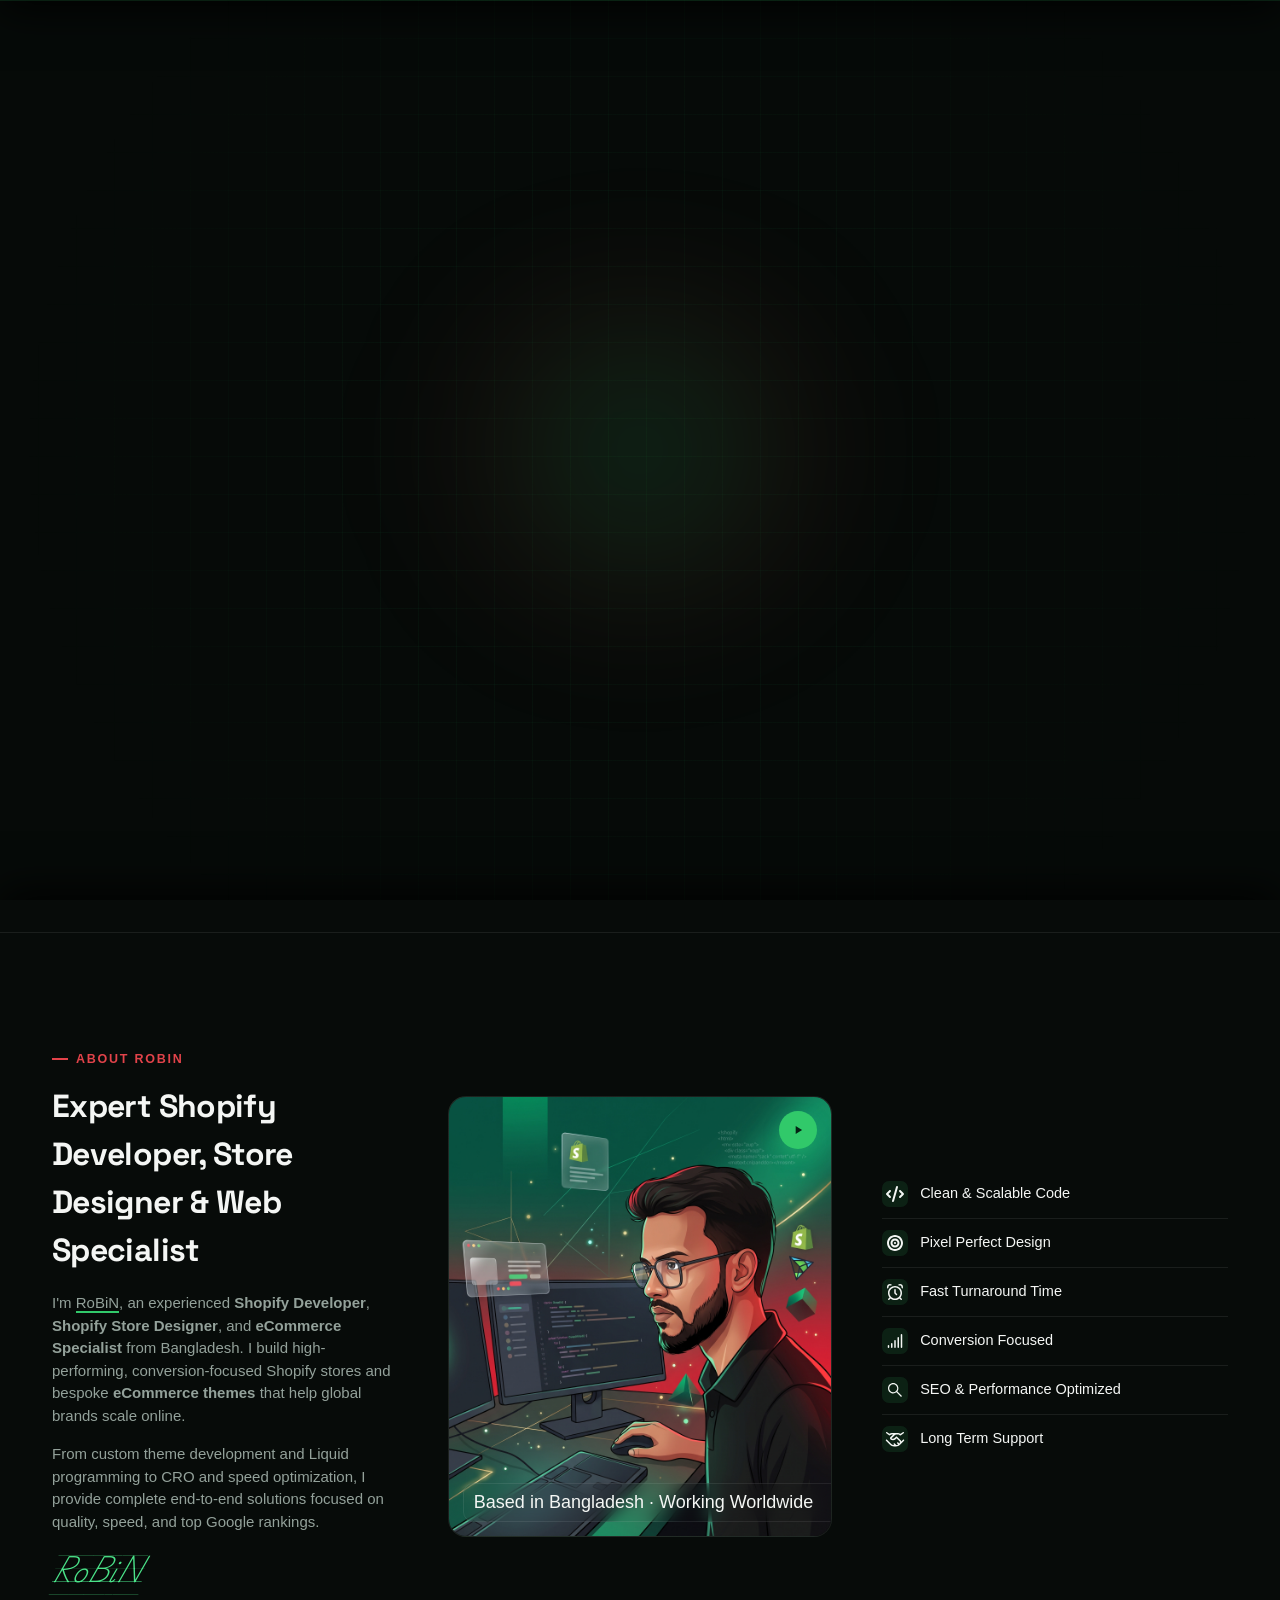
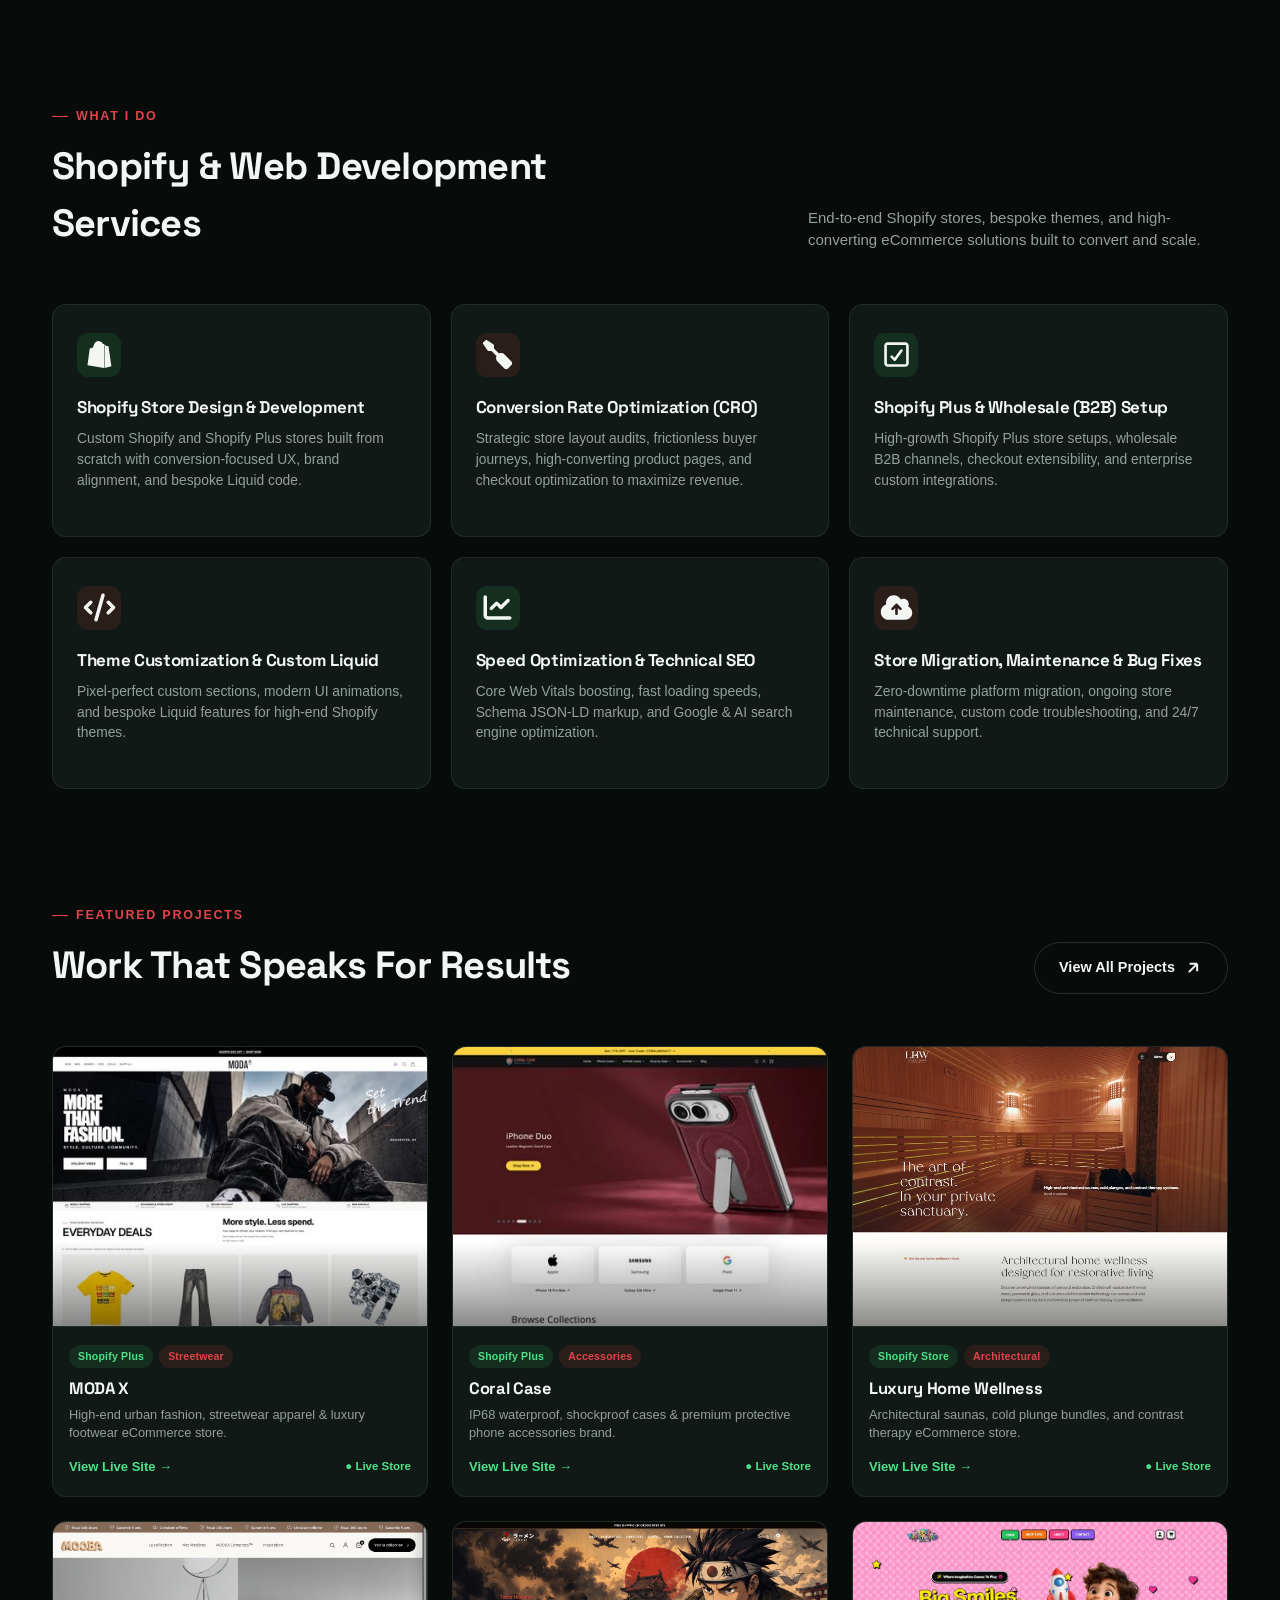
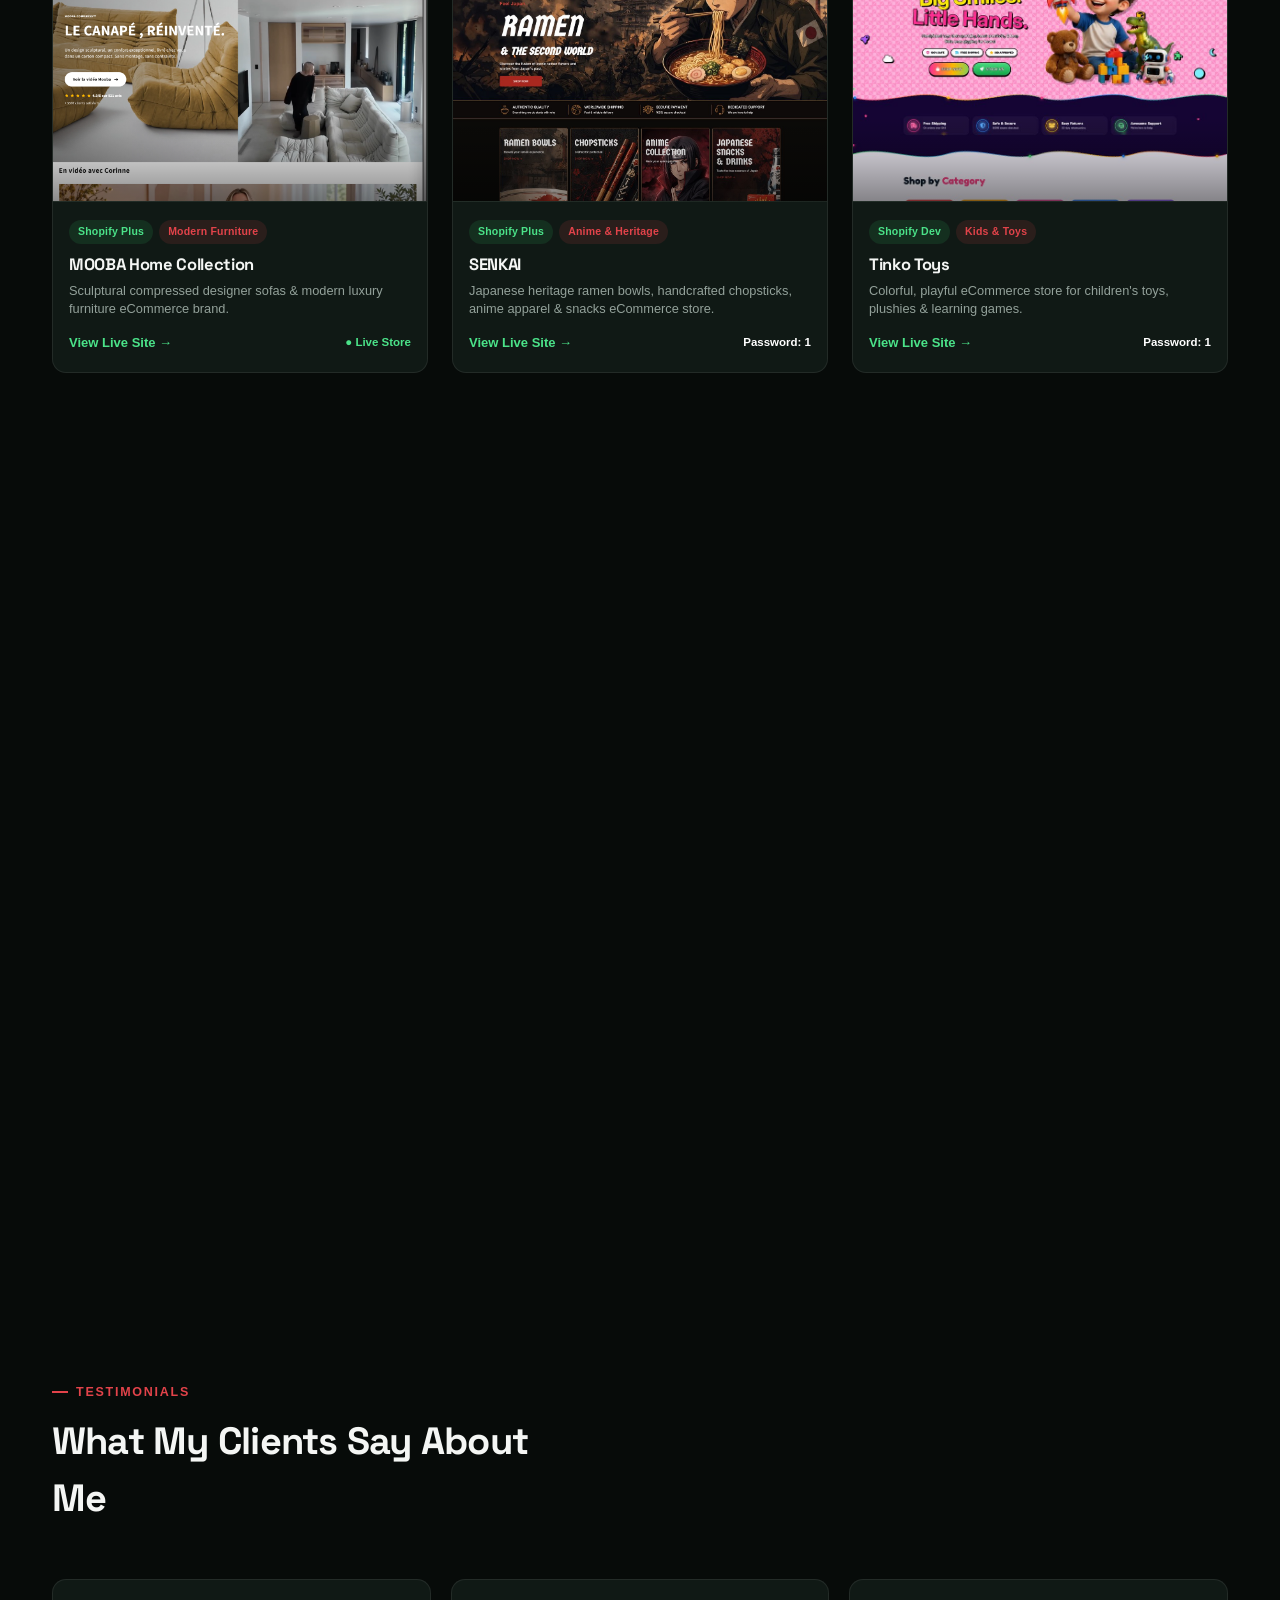
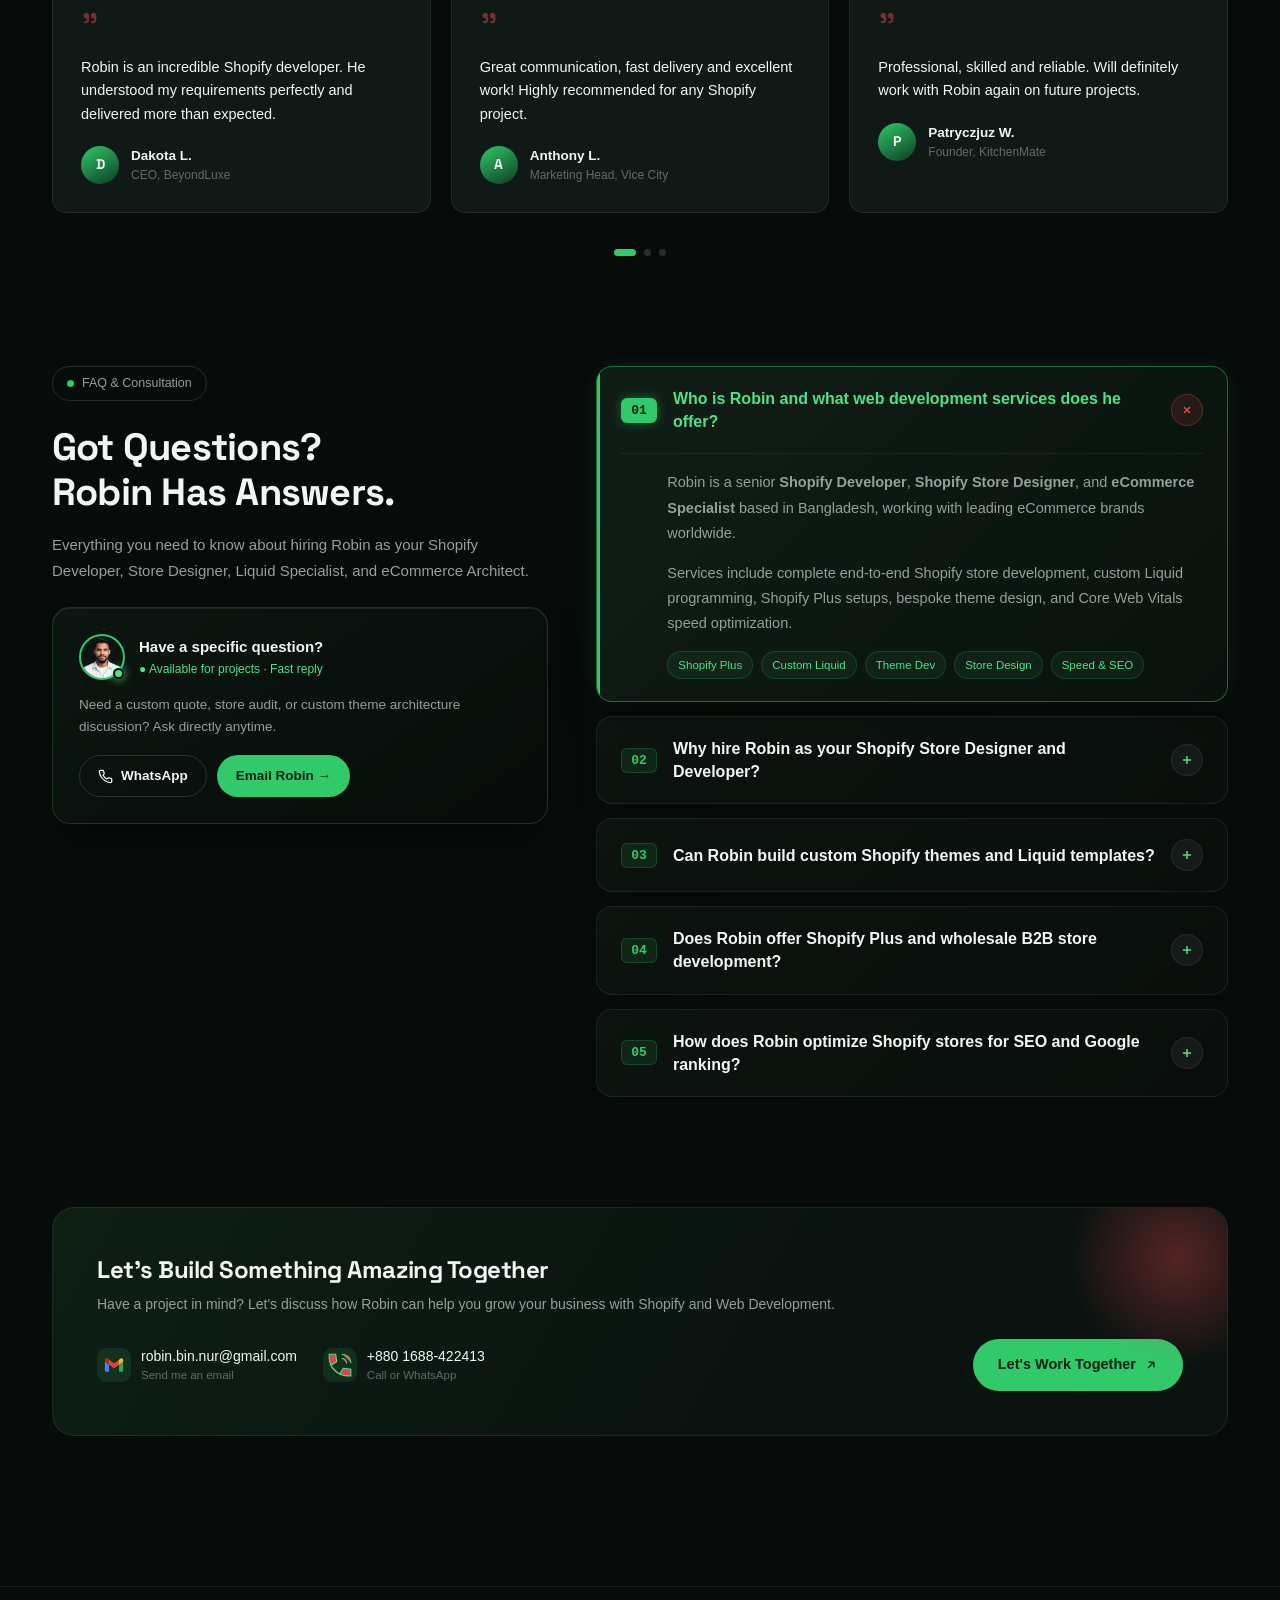
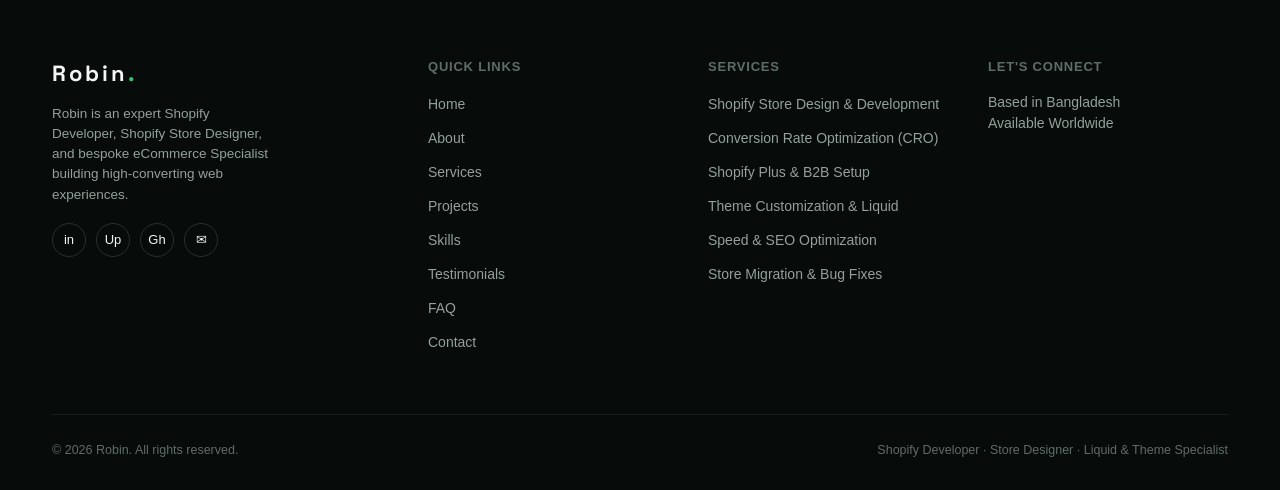
<file: Index.html>
<!DOCTYPE html>
<html lang="en" prefix="og: https://ogp.me/ns#">
<head>
<meta charset="UTF-8">
<meta name="viewport" content="width=device-width, initial-scale=1.0">

<!-- Primary SEO Meta Tags -->
<title>Robin — Expert Shopify Developer, Store Designer &amp; Web Developer</title>
<meta name="title" content="Robin — Expert Shopify Developer, Store Designer &amp; Web Developer">
<meta name="description" content="Robin is a top-rated Shopify Developer and Shopify Store Designer. Specializing in custom Shopify store design, Liquid theme development, speed optimization, and conversion-focused eCommerce solutions for global brands.">
<meta name="keywords" content="Robin, Shopify Developer, Web Developer, Shopify Store Designer, Shopify Plus Developer, Theme Developer, Liquid Developer, Custom Shopify Theme, Full Stack eCommerce Developer, Bangladesh Web Developer">
<meta name="author" content="Robin">
<meta name="robots" content="index, follow, max-image-preview:large, max-snippet:-1, max-video-preview:-1">
<meta name="googlebot" content="index, follow, max-snippet:-1, max-image-preview:large, max-video-preview:-1">
<meta name="bingbot" content="index, follow, max-snippet:-1, max-image-preview:large">
<meta name="theme-color" content="#070c09">
<link rel="canonical" href="https://robin-shopify-developer.com/">

<!-- Open Graph / Facebook / LinkedIn / WhatsApp -->
<meta property="og:type" content="profile">
<meta property="og:url" content="https://robin-shopify-developer.com/">
<meta property="og:title" content="Robin — Senior Shopify Developer, Store Designer &amp; Web Developer">
<meta property="og:description" content="Senior Shopify Developer &amp; Web Developer specializing in custom Shopify stores, Liquid themes, and high-converting eCommerce solutions.">
<meta property="og:image" content="https://robin-shopify-developer.com/assets/robin-profile.png">
<meta property="og:site_name" content="Robin Portfolio">
<meta property="og:locale" content="en_US">

<!-- Twitter Card -->
<meta name="twitter:card" content="summary_large_image">
<meta name="twitter:url" content="https://robin-shopify-developer.com/">
<meta name="twitter:title" content="Robin — Senior Shopify Developer &amp; Web Developer">
<meta name="twitter:description" content="Expert Shopify Store Designer and Custom Shopify Theme Developer. View portfolio &amp; hire today.">
<meta name="twitter:image" content="https://robin-shopify-developer.com/assets/robin-profile.png">

<!-- Geographic Tags -->
<meta name="geo.region" content="BD">
<meta name="geo.placename" content="Bangladesh">

<!-- Favicon & Stylesheets -->
<link rel="icon" type="image/png" href="assets/robin-logo.png">
<link rel="preconnect" href="https://fonts.googleapis.com">
<link rel="preconnect" href="https://fonts.gstatic.com" crossorigin>
<link rel="stylesheet" href="style.css">
<style>
  /* Critical preloader initial state */
  body.preloader-active { overflow: hidden !important; height: 100vh !important; }
  #preloader { position: fixed; inset: 0; width: 100vw; height: 100vh; z-index: 999999; background: #060a08; }
</style>

<!-- Structured Data / JSON-LD Schema (Google Rich Results & Generative AI Search Optimization) -->
<script type="application/ld+json">
{
  "@context": "https://schema.org",
  "@graph": [
    {
      "@type": "Person",
      "@id": "https://robin-shopify-developer.com/#person",
      "name": "Robin",
      "alternateName": [
        "Robin Shopify Developer",
        "Robin Web Developer",
        "Robin Store Designer",
        "Robin Shopify Plus Developer",
        "Robin Theme Developer"
      ],
      "url": "https://robin-shopify-developer.com/",
      "image": "https://robin-shopify-developer.com/assets/robin-profile.png",
      "jobTitle": "Senior Shopify Developer & Web Specialist",
      "description": "Robin is an expert Shopify Developer, Shopify Store Designer, and Custom Theme Developer with over 100+ successfully completed client projects worldwide.",
      "worksFor": {
        "@type": "Organization",
        "name": "Freelance Shopify & Web Development"
      },
      "knowsAbout": [
        "Shopify Development",
        "Shopify Store Design",
        "Shopify Plus",
        "Shopify Theme Development",
        "Shopify Theme Customization",
        "Web Development",
        "Liquid Programming",
        "JavaScript",
        "HTML5",
        "CSS3",
        "PHP",
        "Conversion Rate Optimization (CRO)",
        "Technical SEO"
      ],
      "sameAs": [
        "https://github.com/",
        "https://www.linkedin.com/",
        "https://www.upwork.com/"
      ]
    },
    {
      "@type": "WebSite",
      "@id": "https://robin-shopify-developer.com/#website",
      "url": "https://robin-shopify-developer.com/",
      "name": "Robin — Shopify Developer & Web Designer Portfolio",
      "description": "Official portfolio of Robin, showcasing high-converting Shopify stores, bespoke themes, and eCommerce development.",
      "publisher": {
        "@id": "https://robin-shopify-developer.com/#person"
      },
      "inLanguage": "en-US"
    },
    {
      "@type": "ProfessionalService",
      "@id": "https://robin-shopify-developer.com/#service",
      "name": "Robin — Shopify & Web Development Services",
      "url": "https://robin-shopify-developer.com/",
      "priceRange": "$$$",
      "image": "https://robin-shopify-developer.com/assets/robin-profile.png",
      "telephone": "+8801688422413",
      "email": "robin.bin.nur@gmail.com",
      "address": {
        "@type": "PostalAddress",
        "addressCountry": "BD"
      },
      "hasOfferCatalog": {
        "@type": "OfferCatalog",
        "name": "Shopify & Web Development Services",
        "itemListElement": [
          {
            "@type": "Offer",
            "itemOffered": {
              "@type": "Service",
              "name": "Shopify Store Design & Development",
              "description": "Custom Shopify and Shopify Plus store design and development tailored for conversions."
            }
          },
          {
            "@type": "Offer",
            "itemOffered": {
              "@type": "Service",
              "name": "Conversion Rate Optimization (CRO)",
              "description": "Strategic UI/UX enhancements, high-converting product pages, and checkout optimization to maximize revenue."
            }
          },
          {
            "@type": "Offer",
            "itemOffered": {
              "@type": "Service",
              "name": "Shopify Plus & Enterprise Solutions",
              "description": "High-converting Shopify Plus stores, custom checkout extensibility, and wholesale B2B channel expansion."
            }
          },
          {
            "@type": "Offer",
            "itemOffered": {
              "@type": "Service",
              "name": "Shopify Speed & Technical SEO Optimization",
              "description": "Core Web Vitals enhancement, code minification, and Google search optimization."
            }
          }
        ]
      }
    },
    {
      "@type": "FAQPage",
      "@id": "https://robin-shopify-developer.com/#faq",
      "mainEntity": [
        {
          "@type": "Question",
          "name": "Who is Robin and what web development services does he offer?",
          "acceptedAnswer": {
            "@type": "Answer",
            "text": "Robin is a professional Shopify Developer and Shopify Store Designer from Bangladesh. He specializes in designing and coding high-converting Shopify stores, bespoke Liquid themes, and speed optimization for international brands."
          }
        },
        {
          "@type": "Question",
          "name": "Why hire Robin as your Shopify Store Designer and Developer?",
          "acceptedAnswer": {
            "@type": "Answer",
            "text": "Robin has completed over 100+ eCommerce and web projects with a 98% client satisfaction rate. He focuses on pixel-perfect UI/UX design, clean Liquid code, rapid loading speeds, mobile responsiveness, and conversion rate optimization (CRO) to maximize online sales."
          }
        },
        {
          "@type": "Question",
          "name": "Can Robin build custom Shopify themes and Liquid templates?",
          "acceptedAnswer": {
            "@type": "Answer",
            "text": "Yes, Robin builds custom Shopify themes from scratch and creates reusable Liquid sections, dynamic blocks, and tailored interactive features to match your brand identity and conversion goals."
          }
        },
        {
          "@type": "Question",
          "name": "Does Robin offer Shopify Plus and wholesale B2B store development?",
          "acceptedAnswer": {
            "@type": "Answer",
            "text": "Yes, Robin specializes in Shopify Plus setups, Checkout Extensibility, wholesale B2B portal configuration, and enterprise-grade eCommerce architecture for high-volume merchants."
          }
        },
        {
          "@type": "Question",
          "name": "How does Robin optimize Shopify stores for SEO and Google ranking?",
          "acceptedAnswer": {
            "@type": "Answer",
            "text": "Robin implements advanced on-page SEO, Schema.org JSON-LD microdata, Core Web Vitals performance tuning, mobile responsiveness, semantic HTML5 structure, and clean code that helps stores rank on Google and appear in AI search engines."
          }
        }
      ]
    }
  ]
}
</script>
</head>
<body class="preloader-active">

  <!-- ==========================================================================
       ROBIN SIGNATURE PRELOADER
       ========================================================================== -->
  <div id="preloader" class="preloader" aria-label="Loading Robin's Portfolio" role="status">
    <!-- Ambient Cyber Glow & Tech Grid -->
    <div class="pl-bg">
      <div class="pl-glow"></div>
      <div class="pl-grid"></div>
    </div>

    <!-- Central Preloader Content -->
    <div class="pl-content">
      <!-- Top Tag & Meta -->
      <div class="pl-top">
        <span class="pl-pill">
          <span class="pl-dot-live"></span>
          <span>Shopify &amp; Web Architect</span>
        </span>
        <span class="pl-year">PORTFOLIO '26</span>
      </div>

      <!-- Hero Robin Name Typography -->
      <div class="pl-brand">
        <div class="pl-name-wrap" aria-label="RoBiN.">
          <span class="pl-char" style="--i:0">R</span>
          <span class="pl-char" style="--i:1">o</span>
          <span class="pl-char" style="--i:2">B</span>
          <span class="pl-char" style="--i:3">i</span>
          <span class="pl-char" style="--i:4">N</span>
          <span class="pl-char pl-dot" style="--i:5">.</span>
        </div>
        <div class="pl-subname">
          <span>Crafting High-Converting eCommerce</span>
        </div>
      </div>

      <!-- Bottom Status & High-Tech Progress Counter -->
      <div class="pl-bottom">
        <div class="pl-info-row">
          <span class="pl-status-text" id="plStatus">INITIALIZING SYSTEM...</span>
          <span class="pl-count" id="plCount">0%</span>
        </div>
        <div class="pl-progress-bar">
          <div class="pl-progress-fill" id="plFill">
            <span class="pl-progress-flare"></span>
          </div>
        </div>
        <div class="pl-skip-hint">Click anywhere to skip</div>
      </div>
    </div>

    <!-- Dual Shutter Curtains for Cinematic Split Exit -->
    <div class="pl-curtain pl-curtain-top"></div>
    <div class="pl-curtain pl-curtain-bottom"></div>
  </div>
  
<header id="siteHeader">
  <nav class="wrap">
    <a href="#home" class="logo" aria-label="Robin — Shopify &amp; Web Developer">
      <div class="logo-mark">
        <span class="logo-mark-letter">R</span>
        <span class="logo-mark-glow"></span>
      </div>
      <div class="logo-details">
        <div class="logo-name">RoBiN<span class="logo-dot">.</span></div>
        <div class="logo-role">
          <span class="logo-status-dot"></span>
          <span>Shopify Specialist</span>
        </div>
      </div>
    </a>
    <ul class="navlinks" id="navLinks">
      <li><a href="#home" class="active">Home</a></li>
      <li><a href="#about">About</a></li>
      <li><a href="#services">Services</a></li>
      <li><a href="#projects">Projects</a></li>
      <li><a href="#skills">Skills</a></li>
      <li><a href="#testimonials">Testimonials</a></li>
      <li><a href="#faq">FAQ</a></li>
      <li><a href="#contact">Contact</a></li>
    </ul>
    <a href="#contact" class="btn btn-ghost" style="display:inline-flex;">Let's Work Together
      <svg width="14" height="14" viewBox="0 0 24 24" fill="none" stroke="currentColor" stroke-width="2.4"><path d="M7 17L17 7M17 7H8M17 7V16"/></svg>
    </a>
    <div class="burger" id="burger"><span></span><span></span><span></span></div>
  </nav>
</header>

<section class="hero" id="home">
  <div class="wrap">
    <div class="hero-top">
      <div class="hero-copy">
        <div class="badge"><span class="dot"></span> Senior Shopify Developer &amp; Web Specialist</div>
        <h1>
          <span class="reveal-line"><span class="reveal-inner">I Build Shopify Stores</span></span>
          <span class="reveal-line"><span class="reveal-inner">That Don't Just Look Good,</span></span>
          <span class="reveal-line"><span class="reveal-inner">They <span class="accent">Convert.</span></span></span>
        </h1>
        <p class="sub">Hi, I'm Robin. I help global brands design, code, and scale high-converting <strong>Shopify stores</strong> and bespoke <strong>Shopify themes</strong> that maximize revenue.</p>
        <div class="hero-ctas">
          <a href="#projects" class="btn btn-primary">View My Work
            <svg width="22px" height="22px" viewBox="0 0 24 24" fill="none" stroke="currentColor" stroke-width="2.4"><path d="M7 17L17 7M17 7H8M17 7V16"/></svg>
          </a>
          <a href="#contact" class="btn btn-ghost">Let's Talk
            <svg width="22px" height="22px" viewBox="0 0 24 24" fill="none" stroke="currentColor" stroke-width="2"><circle cx="12" cy="12" r="9"/><path d="M9.5 9.5c0-1.5 2-2.5 3.5-1.5s1 3-1 3.5-1.5 1-1.5 2.5M12 17h.01"/></svg>
          </a>
        </div>
        <div class="trust-pills">
          <div class="pill"><span class="ic"><svg style="height: 20px; width: 20px" xmlns="http://www.w3.org/2000/svg" viewBox="0 0 640 640" fill="currentcolor"><path d="M484.5 168.1C484.3 167 483.8 166 483 165.3C482.2 164.6 481.2 164.1 480.1 164.1C478.1 164.1 442.9 163.3 442.9 163.3C442.9 163.3 421.3 142.5 413.3 134.5L413.3 567.2L539 536C539 536 485 170.5 484.6 168.1zM384.9 134.5C383 128.4 380.6 122.6 377.7 116.9C367.3 96.9 351.7 86 333.3 86C332 86 330.6 86.1 329.3 86.4C328.9 85.6 328.1 85.2 327.7 84.4C319.7 75.6 309.3 71.6 296.9 72C272.9 72.8 248.9 90 229.7 120.8C216.1 142.4 205.7 169.6 202.9 190.9C175.3 199.3 156.1 205.3 155.7 205.7C141.7 210.1 141.3 210.5 139.7 223.7C138.5 233.7 101.7 515.5 101.7 515.5L404.3 568L404.3 129.7C402.8 129.8 401.4 129.9 399.9 130.1C399.9 130.1 394.3 131.7 385.1 134.5zM329.6 151.7C313.6 156.5 296 162.1 278.8 167.3C283.6 148.5 293.2 129.7 304.4 117.3C308.8 112.9 314.8 107.7 321.6 104.5C328.4 118.9 330 138.5 329.6 151.7zM296.8 88.4C301.8 88.2 306.8 89.5 311.2 92C304.8 95.2 298.4 100.4 292.4 106.4C277.2 122.8 265.6 148.4 260.8 172.9C246.4 177.3 232 181.7 218.8 185.7C227.6 147.3 260 89.3 296.8 88.5zM250.4 308.6C252 334.2 319.6 339.8 323.6 400.3C326.4 447.9 298.4 480.4 258 482.8C209.2 486 182.4 457.2 182.4 457.2L192.8 413.2C192.8 413.2 219.6 433.6 241.2 432C255.2 431.2 260.4 419.6 260 411.6C258 378 202.8 380 199.2 324.7C196 278.3 226.4 231.4 293.7 227C319.7 225.4 332.9 231.8 332.9 231.8L317.7 289.4C317.7 289.4 300.5 281.4 280.1 283C250.5 285 250.1 303.8 250.5 308.6zM345.6 146.9C345.6 134.9 344 117.7 338.4 103.3C356.8 106.9 365.6 127.3 369.6 139.7C362.4 141.7 354.4 144.1 345.6 146.9z"/></svg></span> Shopify Developer</div>
          <div class="pill"><span class="ic"><svg style="height: 20px; width: 20px" xmlns="http://www.w3.org/2000/svg" viewBox="0 0 640 640" fill="currentcolor"><path d="M232.5 136L320 229L407.5 136L232.5 136zM447.9 163.1L375.6 240L504.6 240L448 163.1zM497.9 288L142.1 288L320 484.3L497.9 288zM135.5 240L264.5 240L192.2 163.1L135.6 240zM569.8 280.1L337.8 536.1C333.3 541.1 326.8 544 320 544C313.2 544 306.8 541.1 302.2 536.1L70.2 280.1C62.5 271.6 61.9 258.9 68.7 249.7L180.7 97.7C185.2 91.6 192.4 87.9 200 87.9L440 87.9C447.6 87.9 454.8 91.5 459.3 97.7L571.3 249.7C578.1 258.9 577.4 271.6 569.8 280.1z"/></svg></span> Shopify Store Designer</div>
          <div class="pill"><span class="ic"><svg style="height: 20px; width: 20px" xmlns="http://www.w3.org/2000/svg" viewBox="0 0 640 640" fill="currentcolor"><path d="M480 96C515.3 96 544 124.7 544 160L544 480C544 515.3 515.3 544 480 544L160 544C124.7 544 96 515.3 96 480L96 160C96 124.7 124.7 96 160 96L480 96zM160 144C151.2 144 144 151.2 144 160L144 480C144 488.8 151.2 496 160 496L480 496C488.8 496 496 488.8 496 480L496 160C496 151.2 488.8 144 480 144L160 144zM390.7 233.9C398.5 223.2 413.5 220.8 424.2 228.6C434.9 236.4 437.3 251.4 429.5 262.1L307.4 430.1C303.3 435.8 296.9 439.4 289.9 439.9C282.9 440.4 276 437.9 271.1 433L215.2 377.1C205.8 367.7 205.8 352.5 215.2 343.2C224.6 333.9 239.8 333.8 249.1 343.2L285.1 379.2L390.7 234z"/></svg></span> Shopify Plus Specialist</div>
          <div class="pill"><span class="ic"><svg style="height: 20px; width: 20px" xmlns="http://www.w3.org/2000/svg" viewBox="0 0 640 640" fill="currentcolor"><path d="M102.8 57.3C108.2 51.9 116.6 51.1 123 55.3L241.9 134.5C250.8 140.4 256.1 150.4 256.1 161.1L256.1 210.7L346.9 301.5C380.2 286.5 420.8 292.6 448.1 320L574.2 446.1C592.9 464.8 592.9 495.2 574.2 514L514.1 574.1C495.4 592.8 465 592.8 446.2 574.1L320.1 448C292.7 420.6 286.6 380.1 301.6 346.8L210.8 256L161.2 256C150.5 256 140.5 250.7 134.6 241.8L55.4 122.9C51.2 116.6 52 108.1 57.4 102.7L102.8 57.3z"/></svg></span> Shopify Theme &amp; CRO Dev</div>
        </div>
      </div>

      <div class="hero-visual">
        <div class="glow-orb"></div>
        <div class="hero-photo">
          <img class="profile" src="./assets/robin-profile.png" alt="Robin — Expert Shopify Developer, Store Designer and Web Developer">
        </div>
        <div class="stat-card">
          <div class="stat-row">
            <div class="stat-ic r">
              <svg xmlns="http://www.w3.org/2000/svg" viewBox="0 0 640 640" fill="#ffffff"><path d="M216 64C229.3 64 240 74.7 240 88L240 128L400 128L400 88C400 74.7 410.7 64 424 64C437.3 64 448 74.7 448 88L448 128L480 128C515.3 128 544 156.7 544 192L544 480C544 515.3 515.3 544 480 544L160 544C124.7 544 96 515.3 96 480L96 192C96 156.7 124.7 128 160 128L192 128L192 88C192 74.7 202.7 64 216 64zM480 496C488.8 496 496 488.8 496 480L496 416L408 416L408 496L480 496zM496 368L496 288L408 288L408 368L496 368zM360 368L360 288L280 288L280 368L360 368zM232 368L232 288L144 288L144 368L232 368zM144 416L144 480C144 488.8 151.2 496 160 496L232 496L232 416L144 416zM280 416L280 496L360 496L360 416L280 416zM216 176L160 176C151.2 176 144 183.2 144 192L144 240L496 240L496 192C496 183.2 488.8 176 480 176L216 176z"/></svg>
            </div>
            <div><div class="stat-num" data-count="2">0</div><div class="stat-label">Years Experience</div></div>
          </div>
          <div class="stat-row">
            <div class="stat-ic g"><svg xmlns="http://www.w3.org/2000/svg" viewBox="0 0 640 640" fill="#ffffff"><path d="M128 464L512 464C520.8 464 528 456.8 528 448L528 208C528 199.2 520.8 192 512 192L362.7 192C345.4 192 328.5 186.4 314.7 176L276.3 147.2C273.5 145.1 270.2 144 266.7 144L128 144C119.2 144 112 151.2 112 160L112 448C112 456.8 119.2 464 128 464zM512 512L128 512C92.7 512 64 483.3 64 448L64 160C64 124.7 92.7 96 128 96L266.7 96C280.5 96 294 100.5 305.1 108.8L343.5 137.6C349 141.8 355.8 144 362.7 144L512 144C547.3 144 576 172.7 576 208L576 448C576 483.3 547.3 512 512 512z"/></svg>
</div>
            <div><div class="stat-num" data-count="50">0</div><div class="stat-label">Projects Completed</div></div>
          </div>
          <div class="stat-row">
            <div class="stat-ic r"><svg xmlns="http://www.w3.org/2000/svg" viewBox="0 0 640 640" fill="#ffffff"><path d="M528 320C528 205.1 434.9 112 320 112C205.1 112 112 205.1 112 320C112 434.9 205.1 528 320 528C434.9 528 528 434.9 528 320zM64 320C64 178.6 178.6 64 320 64C461.4 64 576 178.6 576 320C576 461.4 461.4 576 320 576C178.6 576 64 461.4 64 320zM241.3 383.4C256.3 399 282.4 416 320 416C357.6 416 383.7 399 398.7 383.4C407.9 373.8 423.1 373.5 432.6 382.7C442.1 391.9 442.5 407.1 433.3 416.6C411.2 439.6 373.3 464 320 464C266.7 464 228.8 439.6 206.7 416.6C197.5 407 197.8 391.8 207.4 382.7C217 373.6 232.2 373.8 241.3 383.4zM208 272C208 254.3 222.3 240 240 240C257.7 240 272 254.3 272 272C272 289.7 257.7 304 240 304C222.3 304 208 289.7 208 272zM400 240C417.7 240 432 254.3 432 272C432 289.7 417.7 304 400 304C382.3 304 368 289.7 368 272C368 254.3 382.3 240 400 240z"/></svg></div>
            <div><div class="stat-num" data-count="98">0</div><div class="stat-label">Client Satisfaction</div></div>
          </div>
          <div class="stat-row">
            <div class="stat-ic g"><svg xmlns="http://www.w3.org/2000/svg" viewBox="0 0 640 640" fill="#ffffff"><path d="M320 80C377.4 80 424 126.6 424 184C424 241.4 377.4 288 320 288C262.6 288 216 241.4 216 184C216 126.6 262.6 80 320 80zM96 152C135.8 152 168 184.2 168 224C168 263.8 135.8 296 96 296C56.2 296 24 263.8 24 224C24 184.2 56.2 152 96 152zM0 480C0 409.3 57.3 352 128 352C140.8 352 153.2 353.9 164.9 357.4C132 394.2 112 442.8 112 496L112 512C112 523.4 114.4 534.2 118.7 544L32 544C14.3 544 0 529.7 0 512L0 480zM521.3 544C525.6 534.2 528 523.4 528 512L528 496C528 442.8 508 394.2 475.1 357.4C486.8 353.9 499.2 352 512 352C582.7 352 640 409.3 640 480L640 512C640 529.7 625.7 544 608 544L521.3 544zM472 224C472 184.2 504.2 152 544 152C583.8 152 616 184.2 616 224C616 263.8 583.8 296 544 296C504.2 296 472 263.8 472 224zM160 496C160 407.6 231.6 336 320 336C408.4 336 480 407.6 480 496L480 512C480 529.7 465.7 544 448 544L192 544C174.3 544 160 529.7 160 512L160 496z"/></svg></div>
            <div><div class="stat-num" data-count="40">0</div><div class="stat-label">Happy Clients</div></div>
          </div>
        </div>
      </div>
    </div>
  </div>
</section>

<div class="marquee-sec">
  <div class="marquee-label">Brands I've Worked With</div>
  <div class="marquee">
    <div class="marquee-track">
      <!-- first row -->
      <span><a href="https://www.modaxonline.com/" target="_blank" rel="noopener noreferrer">MODA X</a></span>
      <span><a href="https://www.coralcase.com/" target="_blank" rel="noopener noreferrer">CORAL CASE</a></span>
      <span><a href="https://hoseguardian.com/" target="_blank" rel="noopener noreferrer">HOSE GUARDIAN</a></span>
      <span><a href="https://grimhustle.com/" target="_blank" rel="noopener noreferrer">THE GRIM</a></span>
      <span><a href="https://angelcandlesgifts.com/" target="_blank" rel="noopener noreferrer">ANGEL CANDLES</a></span>
      <span><a href="https://sanbuk.art/" target="_blank" rel="noopener noreferrer">SUNBUK.ART</a></span>
      <span><a href="https://moobahome.com/" target="_blank" rel="noopener noreferrer">MOOBA</a></span>
      <span><a href="https://therootmd.com/" target="_blank" rel="noopener noreferrer">RootMD</a></span>
      <span><a href="https://zaye.co.uk/" target="_blank" rel="noopener noreferrer">ZAYA LIVING</a></span>
      <span><a href="https://gujyx1-zf.myshopify.com/" target="_blank" rel="noopener noreferrer">LUXURY HOME WELLNESS</a></span>
      <!-- second row -->
      <span><a href="https://www.modaxonline.com/" target="_blank" rel="noopener noreferrer">MODA X</a></span>
      <span><a href="https://www.coralcase.com/" target="_blank" rel="noopener noreferrer">CORAL CASE</a></span>
      <span><a href="https://hoseguardian.com/" target="_blank" rel="noopener noreferrer">HOSE GUARDIAN</a></span>
      <span><a href="https://grimhustle.com/" target="_blank" rel="noopener noreferrer">THE GRIM</a></span>
      <span><a href="https://angelcandlesgifts.com/" target="_blank" rel="noopener noreferrer">ANGEL CANDLES</a></span>
      <span><a href="https://sanbuk.art/" target="_blank" rel="noopener noreferrer">SUNBUK.ART</a></span>
      <span><a href="https://moobahome.com/" target="_blank" rel="noopener noreferrer">MOOBA</a></span>
      <span><a href="https://therootmd.com/" target="_blank" rel="noopener noreferrer">RootMD</a></span>
      <span><a href="https://zaye.co.uk/" target="_blank" rel="noopener noreferrer">ZAYA LIVING</a></span>
      <span><a href="https://gujyx1-zf.myshopify.com/" target="_blank" rel="noopener noreferrer">LUXURY HOME WELLNESS</a></span>
      <!-- third row -->
      <span><a href="https://www.modaxonline.com/" target="_blank" rel="noopener noreferrer">MODA X</a></span>
      <span><a href="https://www.coralcase.com/" target="_blank" rel="noopener noreferrer">CORAL CASE</a></span>
      <span><a href="https://hoseguardian.com/" target="_blank" rel="noopener noreferrer">HOSE GUARDIAN</a></span>
      <span><a href="https://grimhustle.com/" target="_blank" rel="noopener noreferrer">THE GRIM</a></span>
      <span><a href="https://angelcandlesgifts.com/" target="_blank" rel="noopener noreferrer">ANGEL CANDLES</a></span>
      <span><a href="https://sanbuk.art/" target="_blank" rel="noopener noreferrer">SUNBUK.ART</a></span>
      <span><a href="https://moobahome.com/" target="_blank" rel="noopener noreferrer">MOOBA</a></span>
      <span><a href="https://therootmd.com/" target="_blank" rel="noopener noreferrer">RootMD</a></span>
      <span><a href="https://zaye.co.uk/" target="_blank" rel="noopener noreferrer">ZAYA LIVING</a></span>
      <span><a href="https://gujyx1-zf.myshopify.com/" target="_blank" rel="noopener noreferrer">LUXURY HOME WELLNESS</a></span>
    </div>
  </div>
</div>

<section class="section-pad" id="about">
  <div class="wrap">
    <div class="about-grid">
      <div class="about-copy reveal">
        <div class="eyebrow">About Robin</div>
        <h2 style="font-size:clamp(24px,2.6vw,32px);margin:14px 0 18px;">Expert Shopify Developer, Store Designer &amp; Web Specialist</h2>
        <p>I'm <span style="border-bottom:2px solid var(--green);">RoBiN</span>, an experienced <strong>Shopify Developer</strong>, <strong>Shopify Store Designer</strong>, and <strong>eCommerce Specialist</strong> from Bangladesh. I build high-performing, conversion-focused Shopify stores and bespoke <strong>eCommerce themes</strong> that help global brands scale online.</p>
        <p>From custom theme development and Liquid programming to CRO and speed optimization, I provide complete end-to-end solutions focused on quality, speed, and top Google rankings.</p>
        <div class="signature">RoBiN</div>
      </div>

      <div class="about-photo reveal">
        <!-- <svg viewBox="0 0 240 280" fill="none">
          <circle cx="120" cy="100" r="46" fill="#0e1a14" stroke="#31c96a" stroke-width="1.2"/>
          <path d="M60 280c0-55 27-84 60-84s60 29 60 84" fill="#101c15" stroke="#2a3730" stroke-width="1.5"/>
        </svg> -->
        <img class="profile" src="./assets/robin.jpeg" alt="Robin — Professional Shopify Developer and Store Designer" srcset="">
        <div class="about-tag"> Based in Bangladesh · Working Worldwide</div>
        <div class="play-btn">
          <svg width="14" height="14" viewBox="0 0 24 24" fill="#052213"><path d="M8 5v14l11-7z"/></svg>
        </div>
      </div>

      <ul class="about-list reveal">
        <li><span class="ic"><svg xmlns="http://www.w3.org/2000/svg" viewBox="0 0 640 640"><path d="M392.8 65.2C375.8 60.3 358.1 70.2 353.2 87.2L225.2 535.2C220.3 552.2 230.2 569.9 247.2 574.8C264.2 579.7 281.9 569.8 286.8 552.8L414.8 104.8C419.7 87.8 409.8 70.1 392.8 65.2zM457.4 201.3C444.9 213.8 444.9 234.1 457.4 246.6L530.8 320L457.4 393.4C444.9 405.9 444.9 426.2 457.4 438.7C469.9 451.2 490.2 451.2 502.7 438.7L598.7 342.7C611.2 330.2 611.2 309.9 598.7 297.4L502.7 201.4C490.2 188.9 469.9 188.9 457.4 201.4zM182.7 201.3C170.2 188.8 149.9 188.8 137.4 201.3L41.4 297.3C28.9 309.8 28.9 330.1 41.4 342.6L137.4 438.6C149.9 451.1 170.2 451.1 182.7 438.6C195.2 426.1 195.2 405.8 182.7 393.3L109.3 320L182.6 246.6C195.1 234.1 195.1 213.8 182.6 201.3z"/></svg></span> Clean &amp; Scalable Code</li>
        <li><span class="ic"><svg xmlns="http://www.w3.org/2000/svg" viewBox="0 0 640 640"><path d="M512 320C512 214 426 128 320 128C214 128 128 214 128 320C128 426 214 512 320 512C426 512 512 426 512 320zM64 320C64 178.6 178.6 64 320 64C461.4 64 576 178.6 576 320C576 461.4 461.4 576 320 576C178.6 576 64 461.4 64 320zM320 400C364.2 400 400 364.2 400 320C400 275.8 364.2 240 320 240C275.8 240 240 275.8 240 320C240 364.2 275.8 400 320 400zM320 176C399.5 176 464 240.5 464 320C464 399.5 399.5 464 320 464C240.5 464 176 399.5 176 320C176 240.5 240.5 176 320 176zM288 320C288 302.3 302.3 288 320 288C337.7 288 352 302.3 352 320C352 337.7 337.7 352 320 352C302.3 352 288 337.7 288 320z"/></svg></span> Pixel Perfect Design</li>
        <li><span class="ic"><svg xmlns="http://www.w3.org/2000/svg" viewBox="0 0 640 640"><path d="M466.6 114.2C461.2 115.9 455.3 116 450.4 113.3C444.6 110.1 438.6 107.1 432.6 104.4C422.2 99.7 418.9 86.1 428.5 79.8C443.5 69.9 461.5 64.1 480.8 64.1C533.4 64.1 576 106.7 576 159.3C576 172.5 573.3 185.1 568.4 196.6C563.9 207.1 550 206.4 543.5 197C539.7 191.5 535.7 186.2 531.5 181C528 176.6 527 170.8 527.7 165.2C527.9 163.3 528.1 161.3 528.1 159.3C528.1 133.2 506.9 112.1 480.9 112.1C476 112.1 471.2 112.9 466.7 114.3zM96.5 196.9C90 206.3 76 207 71.6 196.5C66.7 185 64 172.4 64 159.2C64 106.6 106.6 64 159.2 64C178.5 64 196.5 69.8 211.5 79.7C221.1 86 217.8 99.6 207.4 104.3C201.3 107.1 195.4 110 189.6 113.2C184.7 115.9 178.7 115.8 173.4 114.1C168.9 112.7 164.2 111.9 159.2 111.9C133.1 111.9 112 133.1 112 159.1C112 161.1 112.1 163.1 112.4 165C113.1 170.6 112.1 176.4 108.6 180.8C104.4 186 100.4 191.3 96.6 196.8zM496 352C496 254.8 417.2 176 320 176C222.8 176 144 254.8 144 352C144 449.2 222.8 528 320 528C417.2 528 496 449.2 496 352zM460.5 526.5C422.1 557.4 373.2 576 320 576C266.8 576 217.9 557.4 179.5 526.5L137 569C127.6 578.4 112.4 578.4 103.1 569C93.8 559.6 93.7 544.4 103.1 535.1L145.6 492.6C114.6 454.1 96 405.2 96 352C96 228.3 196.3 128 320 128C443.7 128 544 228.3 544 352C544 405.2 525.4 454.1 494.5 492.5L537 535C546.4 544.4 546.4 559.6 537 568.9C527.6 578.2 512.4 578.3 503.1 568.9L460.6 526.4zM344 248L344 342.1L385 383.1C394.4 392.5 394.4 407.7 385 417C375.6 426.3 360.4 426.4 351.1 417L303.1 369C298.6 364.5 296.1 358.4 296.1 352L296.1 248C296.1 234.7 306.8 224 320.1 224C333.4 224 344.1 234.7 344.1 248z"/></svg></span> Fast Turnaround Time</li>
        <li><span class="ic"><svg xmlns="http://www.w3.org/2000/svg" viewBox="0 0 640 640"><path d="M552 120C552 106.7 541.3 96 528 96C514.7 96 504 106.7 504 120L504 520C504 533.3 514.7 544 528 544C541.3 544 552 533.3 552 520L552 120zM424 192C410.7 192 400 202.7 400 216L400 520C400 533.3 410.7 544 424 544C437.3 544 448 533.3 448 520L448 216C448 202.7 437.3 192 424 192zM344 312C344 298.7 333.3 288 320 288C306.7 288 296 298.7 296 312L296 520C296 533.3 306.7 544 320 544C333.3 544 344 533.3 344 520L344 312zM216 384C202.7 384 192 394.7 192 408L192 520C192 533.3 202.7 544 216 544C229.3 544 240 533.3 240 520L240 408C240 394.7 229.3 384 216 384zM112 448C98.7 448 88 458.7 88 472L88 520C88 533.3 98.7 544 112 544C125.3 544 136 533.3 136 520L136 472C136 458.7 125.3 448 112 448z"/></svg></span> Conversion Focused</li>
        <li><span class="ic"><svg xmlns="http://www.w3.org/2000/svg" viewBox="0 0 640 640"><path d="M544 513L397.2 364.2C417.2 336.3 429.1 302 429.1 265C429.1 171.9 354.4 96.1 262.6 96.1C170.7 96 96 171.8 96 264.9C96 358 170.7 433.8 262.5 433.8C302.3 433.8 338.8 419.6 367.5 395.9L513.5 544L544 513zM262.5 394.8C191.9 394.8 134.4 336.5 134.4 264.9C134.4 193.3 191.9 135 262.5 135C333.1 135 390.6 193.3 390.6 264.9C390.6 336.5 333.2 394.8 262.5 394.8z"/></svg></span> SEO &amp; Performance Optimized</li>
        <li><span class="ic"><svg xmlns="http://www.w3.org/2000/svg" viewBox="0 0 640 640"><path d="M598.1 139.4C608.8 131.6 611.2 116.6 603.4 105.9C595.6 95.2 580.6 92.8 569.9 100.6L495.4 154.8L485.5 148.2C465.8 135 442.6 128 418.9 128L359.7 128L359.3 128L215.7 128C189 128 163.2 136.9 142.3 153.1L70.1 100.6C59.4 92.8 44.4 95.2 36.6 105.9C28.8 116.6 31.2 131.6 41.9 139.4L129.9 203.4C139.5 210.3 152.6 209.3 161 201L164.9 197.1C178.4 183.6 196.7 176 215.8 176L262.1 176L170.4 267.7C154.8 283.3 154.8 308.6 170.4 324.3L171.2 325.1C218 372 294 372 340.9 325.1L368 298L465.8 395.8C481.4 411.4 481.4 436.7 465.8 452.4L456 462.2L425 431.2C415.6 421.8 400.4 421.8 391.1 431.2C381.8 440.6 381.7 455.8 391.1 465.1L419.1 493.1C401.6 503.5 381.9 509.8 361.5 511.6L313 463C303.6 453.6 288.4 453.6 279.1 463C269.8 472.4 269.7 487.6 279.1 496.9L294.1 511.9L290.3 511.9C254.2 511.9 219.6 497.6 194.1 472.1L65 343C55.6 333.6 40.4 333.6 31.1 343C21.8 352.4 21.7 367.6 31.1 376.9L160.2 506.1C194.7 540.6 241.5 560 290.3 560L342.1 560L343.1 561L344.1 560L349.8 560C398.6 560 445.4 540.6 479.9 506.1L499.8 486.2C501 485 502.1 483.9 503.2 482.7C503.9 482.2 504.5 481.6 505.1 481L609 377C618.4 367.6 618.4 352.4 609 343.1C599.6 333.8 584.4 333.7 575.1 343.1L521.3 396.9C517.1 384.1 510 372 499.8 361.8L385 247C375.6 237.6 360.4 237.6 351.1 247L307 291.1C280.5 317.6 238.5 319.1 210.3 295.7L309 197C322.4 183.6 340.6 176 359.6 175.9L368.1 175.9L368.3 175.9L419.1 175.9C433.3 175.9 447.2 180.1 459 188L482.7 204C491.1 209.6 502 209.3 510.1 203.4L598.1 139.4z"/></svg></span> Long Term Support</li>
      </ul>
    </div>
  </div>
</section>

<section class="section-pad" id="services" style="padding-top:0;">
  <div class="wrap">
    <div class="section-head reveal">
      <div>
        <div class="eyebrow">What I Do</div>
        <h2 style="margin-top:12px;">Shopify &amp; Web Development Services</h2>
      </div>
      <p>End-to-end Shopify stores, bespoke themes, and high-converting eCommerce solutions built to convert and scale.</p>
    </div>
    <div class="svc-grid stagger">
      <div class="svc-card reveal" style="--i:0;">
        <div class="svc-ic">
          <span class="svc-arrow">
            <svg xmlns="http://www.w3.org/2000/svg" viewBox="0 0 640 640" fill="currentColor">
              <path d="M484.5 168.1C484.3 167 483.8 166 483 165.3C482.2 164.6 481.2 164.1 480.1 164.1C478.1 164.1 442.9 163.3 442.9 163.3C442.9 163.3 421.3 142.5 413.3 134.5L413.3 567.2L539 536C539 536 485 170.5 484.6 168.1zM384.9 134.5C383 128.4 380.6 122.6 377.7 116.9C367.3 96.9 351.7 86 333.3 86C332 86 330.6 86.1 329.3 86.4C328.9 85.6 328.1 85.2 327.7 84.4C319.7 75.6 309.3 71.6 296.9 72C272.9 72.8 248.9 90 229.7 120.8C216.1 142.4 205.7 169.6 202.9 190.9C175.3 199.3 156.1 205.3 155.7 205.7C141.7 210.1 141.3 210.5 139.7 223.7C138.5 233.7 101.7 515.5 101.7 515.5L404.3 568L404.3 129.7C402.8 129.8 401.4 129.9 399.9 130.1C399.9 130.1 394.3 131.7 385.1 134.5z"/>
            </svg>
          </span>
        </div>
        <h3>Shopify Store Design &amp; Development</h3>
        <p>Custom Shopify and Shopify Plus stores built from scratch with conversion-focused UX, brand alignment, and bespoke Liquid code.</p>
      </div>

      <div class="svc-card reveal" style="--i:1;">
        <div class="svc-ic">
          <span class="svc-arrow">
            <svg xmlns="http://www.w3.org/2000/svg" viewBox="0 0 640 640" fill="currentColor">
              <path d="M102.8 57.3C108.2 51.9 116.6 51.1 123 55.3L241.9 134.5C250.8 140.4 256.1 150.4 256.1 161.1L256.1 210.7L346.9 301.5C380.2 286.5 420.8 292.6 448.1 320L574.2 446.1C592.9 464.8 592.9 495.2 574.2 514L514.1 574.1C495.4 592.8 465 592.8 446.2 574.1L320.1 448C292.7 420.6 286.6 380.1 301.6 346.8L210.8 256L161.2 256C150.5 256 140.5 250.7 134.6 241.8L55.4 122.9C51.2 116.6 52 108.1 57.4 102.7L102.8 57.3z"/>
            </svg>
          </span>
        </div>
        <h3>Conversion Rate Optimization (CRO)</h3>
        <p>Strategic store layout audits, frictionless buyer journeys, high-converting product pages, and checkout optimization to maximize revenue.</p>
      </div>

      <div class="svc-card reveal" style="--i:2;">
        <div class="svc-ic">
          <span class="svc-arrow">
            <svg xmlns="http://www.w3.org/2000/svg" viewBox="0 0 640 640" fill="currentColor">
              <path d="M480 96C515.3 96 544 124.7 544 160L544 480C544 515.3 515.3 544 480 544L160 544C124.7 544 96 515.3 96 480L96 160C96 124.7 124.7 96 160 96L480 96zM160 144C151.2 144 144 151.2 144 160L144 480C144 488.8 151.2 496 160 496L480 496C488.8 496 496 488.8 496 480L496 160C496 151.2 488.8 144 480 144L160 144zM390.7 233.9C398.5 223.2 413.5 220.8 424.2 228.6C434.9 236.4 437.3 251.4 429.5 262.1L307.4 430.1C303.3 435.8 296.9 439.4 289.9 439.9C282.9 440.4 276 437.9 271.1 433L215.2 377.1C205.8 367.7 205.8 352.5 215.2 343.2C224.6 333.9 239.8 333.8 249.1 343.2L285.1 379.2L390.7 234z"/>
            </svg>
          </span>
        </div>
        <h3>Shopify Plus &amp; Wholesale (B2B) Setup</h3>
        <p>High-growth Shopify Plus store setups, wholesale B2B channels, checkout extensibility, and enterprise custom integrations.</p>
      </div>

      <div class="svc-card reveal" style="--i:3;">
        <div class="svc-ic">
          <span class="svc-arrow">
            <svg xmlns="http://www.w3.org/2000/svg" viewBox="0 0 640 640" fill="currentColor">
              <path d="M392.8 65.2C375.8 60.3 358.1 70.2 353.2 87.2L225.2 535.2C220.3 552.2 230.2 569.9 247.2 574.8C264.2 579.7 281.9 569.8 286.8 552.8L414.8 104.8C419.7 87.8 409.8 70.1 392.8 65.2zM457.4 201.3C444.9 213.8 444.9 234.1 457.4 246.6L530.8 320L457.4 393.4C444.9 405.9 444.9 426.2 457.4 438.7C469.9 451.2 490.2 451.2 502.7 438.7L598.7 342.7C611.2 330.2 611.2 309.9 598.7 297.4L502.7 201.4C490.2 188.9 469.9 188.9 457.4 201.4zM182.7 201.3C170.2 188.8 149.9 188.8 137.4 201.3L41.4 297.3C28.9 309.8 28.9 330.1 41.4 342.6L137.4 438.6C149.9 451.1 170.2 451.1 182.7 438.6C195.2 426.1 195.2 405.8 182.7 393.3L109.3 320L182.6 246.6C195.1 234.1 195.1 213.8 182.6 201.3z"/>
            </svg>
          </span>
        </div>
        <h3>Theme Customization &amp; Custom Liquid</h3>
        <p>Pixel-perfect custom sections, modern UI animations, and bespoke Liquid features for high-end Shopify themes.</p>
      </div>

      <div class="svc-card reveal" style="--i:4;">
        <div class="svc-ic">
          <span class="svc-arrow">
            <svg xmlns="http://www.w3.org/2000/svg" viewBox="0 0 640 640" fill="currentColor">
              <path d="M128 128C128 110.3 113.7 96 96 96C78.3 96 64 110.3 64 128L64 464C64 508.2 99.8 544 144 544L544 544C561.7 544 576 529.7 576 512C576 494.3 561.7 480 544 480L144 480C135.2 480 128 472.8 128 464L128 128zM534.6 214.6C547.1 202.1 547.1 181.8 534.6 169.3C522.1 156.8 501.8 156.8 489.3 169.3L384 274.7L326.6 217.4C314.1 204.9 293.8 204.9 281.3 217.4L185.3 313.4C172.8 325.9 172.8 346.2 185.3 358.7C197.8 371.2 218.1 371.2 230.6 358.7L304 285.3L361.4 342.7C373.9 355.2 394.2 355.2 406.7 342.7L534.7 214.7z"/>
            </svg>
          </span>
        </div>
        <h3>Speed Optimization &amp; Technical SEO</h3>
        <p>Core Web Vitals boosting, fast loading speeds, Schema JSON-LD markup, and Google &amp; AI search engine optimization.</p>
      </div>

      <div class="svc-card reveal" style="--i:5;">
        <div class="svc-ic">
          <span class="svc-arrow">
            <svg xmlns="http://www.w3.org/2000/svg" viewBox="0 0 640 640" fill="currentColor">
              <path d="M176 544C96.5 544 32 479.5 32 400C32 336.6 73 282.8 129.9 263.5C128.6 255.8 128 248 128 240C128 160.5 192.5 96 272 96C327.4 96 375.5 127.3 399.6 173.1C413.8 164.8 430.4 160 448 160C501 160 544 203 544 256C544 271.7 540.2 286.6 533.5 299.7C577.5 320 608 364.4 608 416C608 486.7 550.7 544 480 544L176 544zM337 255C327.6 245.6 312.4 245.6 303.1 255L231.1 327C221.7 336.4 221.7 351.6 231.1 360.9C240.5 370.2 255.7 370.3 265 360.9L296 329.9L296 432C296 445.3 306.7 456 320 456C333.3 456 344 445.3 344 432L344 329.9L375 360.9C384.4 370.3 399.6 370.3 408.9 360.9C418.2 351.5 418.3 336.3 408.9 327L336.9 255z"/>
            </svg>
          </span>
        </div>
        <h3>Store Migration, Maintenance &amp; Bug Fixes</h3>
        <p>Zero-downtime platform migration, ongoing store maintenance, custom code troubleshooting, and 24/7 technical support.</p>
      </div>
    </div>
  </div>
</section>

<section class="section-pad" id="projects" style="padding-top:0;">
  <div class="wrap">
    <div class="section-head reveal">
      <div>
        <div class="eyebrow">Featured Projects</div>
        <h2 style="margin-top:12px;">Work That Speaks For Results</h2>
      </div>
      <a href="projects.html" class="btn btn-ghost">View All Projects
        <svg width="20" height="20" viewBox="0 0 24 24" fill="none" stroke="currentColor" stroke-width="2.4"><path d="M7 17L17 7M17 7H8M17 7V16"/></svg>
      </a>
    </div>
    <div class="proj-grid stagger">
      <div class="proj-card reveal" style="--i:0;">
        <a href="https://www.modaxonline.com/" target="_blank" rel="noopener noreferrer" class="proj-thumb" aria-label="View MODA X live store">
          <img
            src="./assets/modax-homepage.jpg"
            alt="MODA X Urban Streetwear Fashion Shopify Store"
            loading="lazy"
          >
        </a>
        <div class="proj-body">
          <div class="proj-tags"><span class="tag g">Shopify Plus</span><span class="tag r">Streetwear</span></div>
          <h3>MODA X</h3>
          <p>High-end urban fashion, streetwear apparel &amp; luxury footwear eCommerce store.</p>
          <div class="proj-meta-row">
            <a href="https://www.modaxonline.com/" target="_blank" rel="noopener noreferrer" class="proj-link">View Live Site →</a>
            <span class="proj-status">● Live Store</span>
          </div>
        </div>
      </div>

      <div class="proj-card reveal" style="--i:1;">
        <a href="https://www.coralcase.com/" target="_blank" rel="noopener noreferrer" class="proj-thumb" aria-label="View Coral Case live store">
          <img
            src="./assets/coralcase-homepage.jpg"
            alt="Coral Case Waterproof Shockproof Phone Cases Shopify Store"
            loading="lazy"
          >
        </a>
        <div class="proj-body">
          <div class="proj-tags"><span class="tag g">Shopify Plus</span><span class="tag r">Accessories</span></div>
          <h3>Coral Case</h3>
          <p>IP68 waterproof, shockproof cases &amp; premium protective phone accessories brand.</p>
          <div class="proj-meta-row">
            <a href="https://www.coralcase.com/" target="_blank" rel="noopener noreferrer" class="proj-link">View Live Site →</a>
            <span class="proj-status">● Live Store</span>
          </div>
        </div>
      </div>

      <div class="proj-card reveal" style="--i:2;">
        <a href="https://gujyx1-zf.myshopify.com/" target="_blank" rel="noopener noreferrer" class="proj-thumb" aria-label="View Luxury Home Wellness live store">
          <img
            src="./assets/luxury-wellness-homepage.jpg"
            alt="Luxury Home Wellness Shopify Store"
            loading="lazy"
          >
        </a>
        <div class="proj-body">
          <div class="proj-tags"><span class="tag g">Shopify Store</span><span class="tag r">Architectural</span></div>
          <h3>Luxury Home Wellness</h3>
          <p>Architectural saunas, cold plunge bundles, and contrast therapy eCommerce store.</p>
          <div class="proj-meta-row">
            <a href="https://gujyx1-zf.myshopify.com/" target="_blank" rel="noopener noreferrer" class="proj-link">View Live Site →</a>
            <span class="proj-status">● Live Store</span>
          </div>
        </div>
      </div>

      <div class="proj-card reveal" style="--i:3;">
        <a href="https://moobahome.com/" target="_blank" rel="noopener noreferrer" class="proj-thumb" aria-label="View MOOBA Home Collection live store">
          <img
            src="./assets/mooba-homepage.png"
            alt="MOOBA Home Furniture Shopify Store"
            loading="lazy"
          >
        </a>
        <div class="proj-body">
          <div class="proj-tags"><span class="tag g">Shopify Plus</span><span class="tag r">Modern Furniture</span></div>
          <h3>MOOBA Home Collection</h3>
          <p>Sculptural compressed designer sofas &amp; modern luxury furniture eCommerce brand.</p>
          <div class="proj-meta-row">
            <a href="https://moobahome.com/" target="_blank" rel="noopener noreferrer" class="proj-link">View Live Site →</a>
            <span class="proj-status">● Live Store</span>
          </div>
        </div>
      </div>

      <div class="proj-card reveal" style="--i:4;">
        <a href="https://senkai-mzepc69u.myshopify.com/" target="_blank" rel="noopener noreferrer" class="proj-thumb" aria-label="View SENKAI live store">
          <img
            src="./assets/senkai-homepage.jpg"
            alt="SENKAI — Japanese Ramen &amp; Anime Shopify Store"
            loading="lazy"
          >
        </a>
        <div class="proj-body">
          <div class="proj-tags"><span class="tag g">Shopify Plus</span><span class="tag r">Anime &amp; Heritage</span></div>
          <h3>SENKAI</h3>
          <p>Japanese heritage ramen bowls, handcrafted chopsticks, anime apparel &amp; snacks eCommerce store.</p>
          <div class="proj-meta-row">
            <a href="https://senkai-mzepc69u.myshopify.com/" target="_blank" rel="noopener noreferrer" class="proj-link">View Live Site →</a>
            <span class="proj-pwd">Password: 1</span>
          </div>
        </div>
      </div>

      <div class="proj-card reveal" style="--i:5;">
        <a href="https://tinko-toy.myshopify.com/" target="_blank" rel="noopener noreferrer" class="proj-thumb" aria-label="View Tinko Toys live store">
          <img
            src="./assets/tinko-toys-homepage.jpg"
            alt="Tinko Toys Kids and Toys Shopify Store"
            loading="lazy"
          >
        </a>
        <div class="proj-body">
          <div class="proj-tags"><span class="tag g">Shopify Dev</span><span class="tag r">Kids &amp; Toys</span></div>
          <h3>Tinko Toys</h3>
          <p>Colorful, playful eCommerce store for children's toys, plushies &amp; learning games.</p>
          <div class="proj-meta-row">
            <a href="https://tinko-toy.myshopify.com/" target="_blank" rel="noopener noreferrer" class="proj-link">View Live Site →</a>
            <span class="proj-pwd">Password: 1</span>
          </div>
        </div>
      </div>
    </div>

    <div class="statbar reveal" style="margin-top:56px;">
      <div class="item"><div class="num" data-count="100">0</div><div class="lbl">Projects Completed</div></div>
      <div class="item"><div class="num" data-count="98">0</div><div class="lbl">Client Satisfaction</div></div>
      <div class="item"><div class="num" data-count="80">0</div><div class="lbl">Happy Clients</div></div>
      <div class="item"><div class="num" data-count="2">0</div><div class="lbl">Years Experience</div></div>
      <!-- <div class="item"><div class="num">💎</div><div class="lbl">
Premium Solutions</div></div> -->
    </div>
  </div>
</section>

<section class="section-pad" id="skills">
  <div class="wrap">
    <div class="split">
      <div class="reveal">
        <div class="eyebrow">My Skills</div>
        <h2 style="margin:12px 0 26px;font-size:26px;">Technologies I Work With</h2>
        <div class="chip-grid">
          <div class="chip"><span class="ic"><svg xmlns="http://www.w3.org/2000/svg" xmlns:xlink="http://www.w3.org/1999/xlink" width="800px" height="800px" viewBox="-3 0 48 48" version="1.1">
    
    <title>Shopify-color</title>
    <desc>Created with Sketch.</desc>
    <defs>

</defs>
    <g id="Icons" stroke="none" stroke-width="1" fill="none" fill-rule="evenodd">
        <g id="Color-" transform="translate(-203.000000, -660.000000)" fill="#81BF37">
            <path d="M233.8471,666.99462 C234.633657,667.77951 235.525036,668.6685 235.525036,668.6685 C235.525036,668.6685 239.195316,668.9415 239.368457,668.9565 C239.54309,668.9715 239.753545,669.105 239.786382,669.3465 C239.819219,669.588 245,704.7915 245,704.7915 L232.287087,707.554966 L233.8471,666.99462 Z M231.896906,665.661214 C231.799504,665.673829 231.715018,665.693029 231.656242,665.7105 C231.624898,665.7195 231.099506,665.883 230.229326,666.153 C229.377057,663.69 227.874018,661.4265 225.230641,661.4265 C225.157504,661.4265 225.081382,661.4295 225.006752,661.434 C224.254487,660.435 223.32311,660 222.518604,660 C216.358684,660 213.415295,667.74 212.492875,671.6715 C210.09876,672.417 208.398699,672.9465 208.182274,673.0155 C206.844913,673.437 206.80312,673.479 206.628487,674.7435 C206.495647,675.702 203,702.8715 203,702.8715 L230.239774,708 L230.268734,707.993705 L231.896906,665.661214 Z M224.805252,667.572 C224.805252,667.6665 224.80376,667.7535 224.80376,667.8405 C223.303707,668.307 221.675291,668.814 220.042397,669.3225 C220.958847,665.7675 222.676819,664.05 224.179857,663.402 C224.557482,664.356 224.805252,665.7255 224.805252,667.572 Z M222.348449,661.6605 C222.615622,661.6605 222.882796,661.752 223.139522,661.929 C221.164825,662.862 219.049824,665.214 218.155762,669.909 C216.849746,670.3155 215.573581,670.713 214.392942,671.0805 C215.439248,667.4985 217.924411,661.6605 222.348449,661.6605 Z M223.409681,682.593 C223.409681,682.593 221.815594,681.738 219.861793,681.738 C216.99602,681.738 216.851238,683.5455 216.851238,684 C216.851238,686.4855 223.296244,687.438 223.296244,693.258 C223.296244,697.836 220.406589,700.785 216.509435,700.785 C211.83315,700.785 209.44202,697.86 209.44202,697.86 L210.694303,693.7035 C210.694303,693.7035 213.1526,695.8245 215.2273,695.8245 C216.58108,695.8245 217.133338,694.752 217.133338,693.969 C217.133338,690.7275 211.84509,690.582 211.84509,685.2555 C211.84509,680.7735 215.046697,676.4355 221.509613,676.4355 C223.999254,676.4355 225.230641,677.1525 225.230641,677.1525 L223.409681,682.593 Z M226.418743,667.338 C226.418743,667.1745 226.420235,667.014 226.420235,666.8385 C226.420235,665.3085 226.208287,664.0755 225.869469,663.099 C227.232204,663.27 228.139699,664.8285 228.723302,666.621 C228.039696,666.834 227.262056,667.0755 226.418743,667.338 Z" id="Shopify">

</path>
        </g>
    </g>
          </svg></span> Shopify</div>
          <div class="chip"><span class="ic"><svg xmlns="http://www.w3.org/2000/svg" width="800px" height="800px" viewBox="0 0 32 32"><title>Shopify Liquid</title><path d="M29.988,22.372l-.748.048a5.209,5.209,0,0,1-2.99-.671,7.8,7.8,0,0,0-7.8,0,5.275,5.275,0,0,1-5.3.01A7.262,7.262,0,0,0,9.263,20.7a7.229,7.229,0,0,0-3.94,1.06,4.751,4.751,0,0,1-2.47.7l-.838,0c0,.889-.009,1.739-.015,2.515l.861,0a7.237,7.237,0,0,0,3.75-1.052,4.763,4.763,0,0,1,2.659-.7,4.835,4.835,0,0,1,2.634.718,7.794,7.794,0,0,0,7.8,0,5.287,5.287,0,0,1,5.319,0,7.709,7.709,0,0,0,4.4.989L30,24.888C29.995,24.1,29.991,23.249,29.988,22.372Z" style="fill:#004999"/><path d="M29.983,15.581l-.743.047a5.226,5.226,0,0,1-2.99-.671,7.8,7.8,0,0,0-7.8,0,5.278,5.278,0,0,1-5.3.01A7.312,7.312,0,0,0,9.263,13.91a7.3,7.3,0,0,0-3.941,1.06,4.742,4.742,0,0,1-2.469.7l-.828,0c0,.849,0,1.693,0,2.515l.84,0a7.237,7.237,0,0,0,3.75-1.052,4.7,4.7,0,0,1,2.659-.7,4.8,4.8,0,0,1,2.634.718,7.794,7.794,0,0,0,7.8,0,5.287,5.287,0,0,1,5.319,0,7.709,7.709,0,0,0,4.4.989l.568-.037C29.983,17.269,29.983,16.424,29.983,15.581Z" style="fill:#004999"/><path d="M29.24,9.137a5.254,5.254,0,0,1-2.99-.671,7.8,7.8,0,0,0-7.8,0,5.275,5.275,0,0,1-5.3.009A7.16,7.16,0,0,0,9.263,7.42a7.159,7.159,0,0,0-3.94,1.059,4.738,4.738,0,0,1-2.469.7l-.834,0c0,.82,0,1.664,0,2.517l.836,0a7.237,7.237,0,0,0,3.75-1.052,4.738,4.738,0,0,1,2.659-.706,4.814,4.814,0,0,1,2.634.719,7.791,7.791,0,0,0,7.8,0,5.293,5.293,0,0,1,5.319,0,7.732,7.732,0,0,0,4.4.988l.568-.037c0-.859,0-1.7.007-2.516Z" style="fill:#004999"/></svg></span> Liquid</div>
          <div class="chip"><span class="ic"><svg xmlns="http://www.w3.org/2000/svg"  aria-label="HTML5" role="img" viewBox="0 0 512 512"><path fill="#e34f26" d="M71 460L30 0h451l-41 460-185 52"/><path fill="#ef652a" d="M256 472l149-41 35-394H256"/><path fill="#ebebeb" d="M256 208h-75l-5-58h80V94H114l15 171h127zm-1 147l-63-17-4-45h-56l7 89 116 32z"/><path fill="#ffffff" d="M255 208v57h70l-7 73-63 17v59l116-32 16-174zm0-114v56h137l5-56z"/></svg></span> HTML5</div>
          <div class="chip"><span class="ic"><svg xmlns="http://www.w3.org/2000/svg"  aria-label="CSS3" role="img" viewBox="0 0 512 512"><path fill="#264de4" d="M72 460L30 0h451l-41 460-184 52"/><path fill="#2965f1" d="M256 37V472l149-41 35-394"/><path fill="#ebebeb" d="m114 94h142v56H119m5 58h132v57H129m3 28h56l4 45 64 17v59L139 382"/><path fill="#ffffff" d="m256 208v57h69l-7 73-62 17v59l115-32 26-288H256v56h80l-5.5 58Z"/></svg></span> CSS3</div>
          <div class="chip"><span class="ic"><svg xmlns="http://www.w3.org/2000/svg" xmlns:xlink="http://www.w3.org/1999/xlink"  viewBox="0 0 256 256" version="1.1" preserveAspectRatio="xMidYMid">
    <g>
        <path d="M0,0 L256,0 L256,256 L0,256 L0,0 Z" fill="#F7DF1E">

</path>
        <path d="M67.311746,213.932292 L86.902654,202.076241 C90.6821079,208.777346 94.1202286,214.447137 102.367086,214.447137 C110.272203,214.447137 115.256076,211.354819 115.256076,199.326883 L115.256076,117.528787 L139.313575,117.528787 L139.313575,199.666997 C139.313575,224.58433 124.707759,235.925943 103.3984,235.925943 C84.1532952,235.925943 72.9819429,225.958603 67.3113397,213.93026" fill="#000000">

</path>
        <path d="M152.380952,211.354413 L171.969422,200.0128 C177.125994,208.433981 183.827911,214.619835 195.684368,214.619835 C205.652521,214.619835 212.009041,209.635962 212.009041,202.762159 C212.009041,194.513676 205.479416,191.592025 194.481168,186.78207 L188.468419,184.202565 C171.111213,176.81473 159.597308,167.53534 159.597308,147.944838 C159.597308,129.901308 173.344508,116.153295 194.825752,116.153295 C210.119924,116.153295 221.117765,121.48094 229.021663,135.400432 L210.29059,147.428775 C206.166146,140.040127 201.699556,137.119289 194.826159,137.119289 C187.78047,137.119289 183.312254,141.587098 183.312254,147.428775 C183.312254,154.646349 187.78047,157.568406 198.089956,162.036622 L204.103924,164.614095 C224.553448,173.378641 236.067352,182.313448 236.067352,202.418387 C236.067352,224.071924 219.055137,235.927975 196.200432,235.927975 C173.860978,235.927975 159.425829,225.274311 152.381359,211.354413" fill="#000000">

</path>
    </g>
</svg></span> JavaScript</div>
          <div class="chip"><span class="ic"><svg xmlns="http://www.w3.org/2000/svg" xmlns:xlink="http://www.w3.org/1999/xlink" width="20px" height="20px" viewBox="0 -14 256 256" version="1.1" preserveAspectRatio="xMidYMid">
    <g>
        <path d="M210.483381,73.8236374 C207.827698,72.9095503 205.075867,72.0446761 202.24247,71.2267368 C202.708172,69.3261098 203.135596,67.4500894 203.515631,65.6059664 C209.753843,35.3248922 205.675082,10.9302478 191.747328,2.89849283 C178.392359,-4.80289661 156.551327,3.22703567 134.492936,22.4237776 C132.371761,24.2697233 130.244662,26.2241201 128.118477,28.2723861 C126.701777,26.917204 125.287358,25.6075897 123.876584,24.3549348 C100.758745,3.82852863 77.5866802,-4.82157937 63.6725966,3.23341515 C50.3303869,10.9571328 46.3792156,33.8904224 51.9945178,62.5880206 C52.5367729,65.3599011 53.1706189,68.1905639 53.8873982,71.068617 C50.6078941,71.9995641 47.4418534,72.9920277 44.4125156,74.0478303 C17.3093297,83.497195 0,98.3066828 0,113.667995 C0,129.533287 18.5815786,145.446423 46.8116526,155.095373 C49.0394553,155.856809 51.3511025,156.576778 53.7333796,157.260293 C52.9600965,160.37302 52.2875179,163.423318 51.7229345,166.398431 C46.3687351,194.597975 50.5500231,216.989464 63.8566899,224.664425 C77.6012619,232.590464 100.66852,224.443422 123.130185,204.809231 C124.905501,203.257196 126.687196,201.611293 128.472081,199.886102 C130.785552,202.113904 133.095375,204.222319 135.392897,206.199955 C157.14963,224.922338 178.637969,232.482469 191.932332,224.786092 C205.663234,216.837268 210.125675,192.78347 204.332202,163.5181 C203.88974,161.283006 203.374826,158.99961 202.796573,156.675661 C204.416503,156.196743 206.006814,155.702335 207.557482,155.188332 C236.905331,145.46465 256,129.745175 256,113.667995 C256,98.2510906 238.132466,83.3418093 210.483381,73.8236374 L210.483381,73.8236374 Z M204.118035,144.807565 C202.718197,145.270987 201.281904,145.718918 199.818271,146.153177 C196.578411,135.896354 192.205739,124.989735 186.854729,113.72131 C191.961041,102.721277 196.164656,91.9540963 199.313837,81.7638014 C201.93261,82.5215915 204.474374,83.3208483 206.923636,84.1643056 C230.613348,92.3195488 245.063763,104.377206 245.063763,113.667995 C245.063763,123.564379 229.457753,136.411268 204.118035,144.807565 L204.118035,144.807565 Z M193.603754,165.642007 C196.165567,178.582766 196.531475,190.282717 194.834536,199.429057 C193.309843,207.64764 190.243595,213.12715 186.452366,215.321689 C178.384612,219.991462 161.131788,213.921395 142.525146,197.909832 C140.392124,196.074366 138.243609,194.114502 136.088259,192.040261 C143.301619,184.151133 150.510878,174.979732 157.54698,164.793993 C169.922699,163.695814 181.614905,161.900447 192.218042,159.449363 C192.740247,161.555956 193.204126,163.621993 193.603754,165.642007 L193.603754,165.642007 Z M87.2761866,214.514686 C79.3938934,217.298414 73.1160375,217.378157 69.3211631,215.189998 C61.2461189,210.532528 57.8891498,192.554265 62.4682434,168.438039 C62.9927272,165.676183 63.6170041,162.839142 64.3365173,159.939216 C74.8234575,162.258154 86.4299951,163.926841 98.8353334,164.932519 C105.918826,174.899534 113.336329,184.06091 120.811247,192.08264 C119.178102,193.65928 117.551336,195.16028 115.933685,196.574699 C106.001303,205.256705 96.0479605,211.41654 87.2761866,214.514686 L87.2761866,214.514686 Z M50.3486141,144.746959 C37.8658105,140.48046 27.5570398,134.935332 20.4908634,128.884403 C14.1414664,123.446815 10.9357817,118.048415 10.9357817,113.667995 C10.9357817,104.34622 24.8334611,92.4562517 48.0123604,84.3748281 C50.8247961,83.3942121 53.7689223,82.4701001 56.8242337,81.6020363 C60.0276398,92.0224477 64.229889,102.917218 69.3011135,113.93411 C64.1642716,125.11459 59.9023288,136.182975 56.6674809,146.725506 C54.489347,146.099407 52.3791089,145.440499 50.3486141,144.746959 L50.3486141,144.746959 Z M62.7270678,60.4878073 C57.9160346,35.9004118 61.1112387,17.3525532 69.1516515,12.6982729 C77.7160924,7.74005624 96.6544653,14.8094222 116.614922,32.5329619 C117.890816,33.6657739 119.171723,34.8514442 120.456275,36.0781256 C113.018267,44.0647686 105.66866,53.1573386 98.6480514,63.0655695 C86.6081646,64.1815215 75.0831931,65.9741531 64.4868907,68.3746571 C63.8206914,65.6948233 63.2305903,63.0619242 62.7270678,60.4878073 L62.7270678,60.4878073 Z M173.153901,87.7550367 C170.620796,83.3796304 168.020249,79.1076627 165.369124,74.9523483 C173.537126,75.9849113 181.362914,77.3555864 188.712066,79.0329319 C186.505679,86.1041206 183.755673,93.4974728 180.518546,101.076741 C178.196419,96.6680702 175.740322,92.2229454 173.153901,87.7550367 L173.153901,87.7550367 Z M128.122121,43.8938899 C133.166461,49.3588189 138.218091,55.4603279 143.186789,62.0803968 C138.179814,61.8439007 133.110868,61.720868 128.000001,61.720868 C122.937434,61.720868 117.905854,61.8411667 112.929865,62.0735617 C117.903575,55.515009 122.99895,49.4217021 128.122121,43.8938899 L128.122121,43.8938899 Z M82.8018984,87.830679 C80.2715265,92.2183886 77.8609975,96.6393627 75.5753239,101.068539 C72.3906004,93.5156998 69.6661103,86.0886276 67.440586,78.9171899 C74.7446255,77.2826781 82.5335049,75.9461789 90.6495601,74.9332099 C87.9610684,79.1268011 85.3391054,83.4302106 82.8018984,87.8297677 L82.8018984,87.830679 L82.8018984,87.830679 Z M90.8833221,153.182899 C82.4979621,152.247395 74.5919739,150.979704 67.289757,149.390303 C69.5508242,142.09082 72.3354636,134.505173 75.5876271,126.789657 C77.8792246,131.215644 80.2993228,135.638441 82.8451877,140.03572 L82.8456433,140.03572 C85.4388987,144.515476 88.1255676,148.90364 90.8833221,153.182899 L90.8833221,153.182899 Z M128.424691,184.213105 C123.24137,178.620587 118.071264,172.434323 113.021912,165.780078 C117.923624,165.972373 122.921029,166.0708 128.000001,166.0708 C133.217953,166.0708 138.376211,165.953235 143.45336,165.727219 C138.468257,172.501308 133.434855,178.697141 128.424691,184.213105 L128.424691,184.213105 Z M180.622896,126.396409 C184.044571,134.195313 186.929004,141.741317 189.219234,148.9164 C181.796719,150.609693 173.782736,151.973534 165.339049,152.986959 C167.996555,148.775595 170.619884,144.430263 173.197646,139.960532 C175.805484,135.438399 178.28163,130.90943 180.622896,126.396409 L180.622896,126.396409 Z M163.724586,134.496971 C159.722835,141.435557 155.614455,148.059271 151.443648,154.311611 C143.847063,154.854776 135.998946,155.134562 128.000001,155.134562 C120.033408,155.134562 112.284171,154.887129 104.822013,154.402745 C100.48306,148.068386 96.285368,141.425078 92.3091341,134.556664 L92.3100455,134.556664 C88.3442923,127.706935 84.6943232,120.799333 81.3870228,113.930466 C84.6934118,107.045648 88.3338117,100.130301 92.276781,93.292874 L92.2758697,93.294241 C96.2293193,86.4385872 100.390102,79.8276317 104.688954,73.5329157 C112.302398,72.9573964 120.109505,72.6571055 127.999545,72.6571055 L128.000001,72.6571055 C135.925583,72.6571055 143.742714,72.9596746 151.353879,73.5402067 C155.587114,79.7888993 159.719645,86.3784378 163.688588,93.2350031 C167.702644,100.168578 171.389978,107.037901 174.724618,113.77508 C171.400003,120.627999 167.720871,127.566587 163.724586,134.496971 L163.724586,134.496971 Z M186.284677,12.3729198 C194.857321,17.3165548 198.191049,37.2542268 192.804953,63.3986692 C192.461372,65.0669011 192.074504,66.7661189 191.654369,68.4881206 C181.03346,66.0374921 169.500286,64.2138746 157.425315,63.0810626 C150.391035,53.0639249 143.101577,43.9572289 135.784778,36.073113 C137.751934,34.1806885 139.716356,32.3762092 141.672575,30.673346 C160.572216,14.2257007 178.236518,7.73185406 186.284677,12.3729198 L186.284677,12.3729198 Z M128.000001,90.8080696 C140.624975,90.8080696 150.859926,101.042565 150.859926,113.667995 C150.859926,126.292969 140.624975,136.527922 128.000001,136.527922 C115.375026,136.527922 105.140075,126.292969 105.140075,113.667995 C105.140075,101.042565 115.375026,90.8080696 128.000001,90.8080696 L128.000001,90.8080696 Z" fill="#00D8FF">

</path>
    </g>
          </svg></span> React</div>
          <div class="chip"><span class="ic"><svg xmlns="http://www.w3.org/2000/svg" fill="#7D2AE7"  viewBox="0 0 32 32">
  <path d="M16 0c-8.839 0-16 7.161-16 16s7.161 16 16 16c8.839 0 16-7.161 16-16s-7.161-16-16-16zM9.281 10.24c1.005 0 1.787 0.733 1.875 1.599 0.095 0.781-0.229 1.464-1.093 1.875-0.459 0.229-0.641 0.229-0.735 0.093-0.047-0.093 0-0.181 0.093-0.276 0.824-0.681 0.824-1.233 0.729-2.009-0.047-0.505-0.411-0.824-0.776-0.824-1.604 0-3.885 3.563-3.568 6.172 0.141 1.005 0.735 2.193 2.011 2.193 0.412 0 0.871-0.136 1.281-0.317 0.667-0.355 1.068-0.625 1.464-1.068-0.099-1.183 0.937-2.729 2.468-2.729 0.688 0 1.235 0.276 1.281 0.781 0.089 0.683-0.505 0.776-0.687 0.776-0.183 0-0.505-0.047-0.505-0.229-0.041-0.183 0.411-0.093 0.369-0.505-0.047-0.276-0.323-0.364-0.593-0.364-0.964 0-1.511 1.328-1.375 2.145 0.047 0.369 0.228 0.735 0.599 0.735 0.271 0 0.683-0.412 0.817-1.005 0.093-0.412 0.459-0.688 0.781-0.688 0.136 0 0.224 0.047 0.271 0.229v0.183c-0.041 0.183-0.183 0.735-0.135 0.869 0 0.095 0.047 0.229 0.228 0.229 0.12 0 0.579-0.24 1.037-0.615 0.151-0.787 0.333-1.729 0.333-1.807 0.047-0.323 0.183-0.641 0.823-0.641 0.14 0 0.229 0.047 0.276 0.229v0.183l-0.183 0.823c0.595-0.776 1.464-1.323 2.011-1.323 0.229 0 0.412 0.135 0.412 0.364 0 0.136 0 0.365-0.095 0.595-0.181 0.5-0.411 1.281-0.547 1.963 0 0.183 0.047 0.365 0.276 0.365s0.912-0.271 1.459-1.005l0.011-0.005c0-0.089-0.011-0.177-0.011-0.265 0-0.552 0.047-1.005 0.141-1.328 0.093-0.365 0.547-0.683 0.823-0.683 0.135 0 0.276 0.088 0.276 0.224 0 0.047 0 0.14-0.047 0.183-0.183 0.599-0.324 1.145-0.324 1.692 0 0.323 0.048 0.776 0.141 1.052 0 0.047 0.041 0.093 0.088 0.093 0.095 0 0.735-0.593 1.188-1.375-0.412-0.271-0.641-0.729-0.641-1.276 0-0.963 0.6-1.464 1.147-1.464 0.459 0 0.823 0.319 0.823 0.959 0 0.412-0.136 0.871-0.364 1.281h0.135c0.292 0.011 0.579-0.109 0.776-0.317 0.047-0.073 0.109-0.125 0.183-0.156 0.448-0.568 1.104-0.989 1.88-0.989 0.64 0 1.229 0.276 1.276 0.776 0.093 0.687-0.505 0.823-0.688 0.823-0.181 0-0.504-0.047-0.504-0.229s0.411-0.093 0.369-0.5c-0.047-0.276-0.323-0.369-0.599-0.369-0.912 0-1.505 1.187-1.371 2.151 0.047 0.364 0.229 0.776 0.595 0.776 0.276 0 0.687-0.412 0.869-1.005 0.088-0.364 0.459-0.688 0.776-0.688 0.14 0 0.229 0.047 0.276 0.229 0 0.095 0 0.276-0.183 0.871-0.229 0.411-0.229 0.64-0.181 0.823 0.041 0.364 0.224 0.64 0.411 0.776 0.041 0.047 0.089 0.135 0.089 0.135 0 0.095-0.048 0.188-0.183 0.188-0.047 0-0.089 0-0.136-0.047-0.687-0.276-0.963-0.735-1.052-1.193-0.276 0.323-0.593 0.505-0.963 0.505-0.595 0-1.183-0.547-1.276-1.235-0.027-0.291 0.004-0.588 0.099-0.864-0.271 0.172-0.563 0.271-0.833 0.271h-0.224c-0.599 0.869-1.24 1.464-1.693 1.735-0.156 0.083-0.328 0.131-0.505 0.14-0.088 0-0.228-0.047-0.271-0.14-0.129-0.203-0.208-0.521-0.26-0.885-0.641 0.697-1.527 1.072-1.937 1.072-0.459 0-0.729-0.276-0.776-0.733v-0.5c0.135-1.005 0.505-1.604 0.505-1.787-0.005-0.047-0.043-0.089-0.095-0.093-0.317 0-1.369 1.099-1.552 1.833l-0.14 0.593c-0.089 0.411-0.5 0.687-0.776 0.687-0.136 0-0.229-0.047-0.271-0.228v-0.183l0.057-0.312c-0.579 0.411-1.157 0.676-1.433 0.676-0.411 0-0.64-0.229-0.681-0.552-0.276 0.371-0.595 0.552-1.005 0.552-0.475 0-0.932-0.323-1.151-0.791-0.329 0.369-0.699 0.739-1.136 1.020-0.64 0.412-1.369 0.729-2.24 0.729-0.776 0-1.463-0.412-1.828-0.776-0.552-0.505-0.869-1.281-0.916-2.011-0.271-2.239 1.099-5.12 3.197-6.401 0.505-0.276 1.011-0.457 1.511-0.457zM22.307 14.631c-0.135 0-0.228 0.229-0.228 0.452 0 0.371 0.181 0.781 0.411 1.011 0.095-0.249 0.136-0.515 0.141-0.781 0-0.452-0.183-0.681-0.324-0.681z"/>
</svg></span> CANVA</div>
          <div class="chip"><span class="ic"><svg xmlns="http://www.w3.org/2000/svg"  viewBox="0 0 32 32" fill="none">
<path d="M2.58536 17.4132C1.80488 16.6327 1.80488 15.3673 2.58536 14.5868L14.5868 2.58536C15.3673 1.80488 16.6327 1.80488 17.4132 2.58536L29.4146 14.5868C30.1951 15.3673 30.1951 16.6327 29.4146 17.4132L17.4132 29.4146C16.6327 30.1951 15.3673 30.1951 14.5868 29.4146L2.58536 17.4132Z" fill="#EE513B"/>
<path d="M12.1489 5.06152L10.9336 6.27686L14.0725 9.41577C13.9455 9.68819 13.8746 9.99201 13.8746 10.3124C13.8746 11.222 14.4461 11.9981 15.2496 12.3012V19.9798C14.4461 20.2829 13.8746 21.059 13.8746 21.9686C13.8746 23.1422 14.826 24.0936 15.9996 24.0936C17.1732 24.0936 18.1246 23.1422 18.1246 21.9686C18.1246 21.144 17.6549 20.429 16.9684 20.0768V12.3117L19.9689 15.3122C19.8481 15.5791 19.7809 15.8754 19.7809 16.1874C19.7809 17.361 20.7323 18.3124 21.9059 18.3124C23.0795 18.3124 24.0309 17.361 24.0309 16.1874C24.0309 15.0138 23.0795 14.0624 21.9059 14.0624C21.6778 14.0624 21.4582 14.0983 21.2522 14.1648L18.0297 10.9423C18.0914 10.7433 18.1246 10.5317 18.1246 10.3124C18.1246 9.13878 17.1732 8.18738 15.9996 8.18738C15.7803 8.18738 15.5688 8.22061 15.3697 8.2823L12.1489 5.06152Z" fill="white"/>
</svg></span> Git</div>
          <div class="chip"><span class="ic"><svg xmlns="http://www.w3.org/2000/svg"  viewBox="0 0 24 24">
  <g fill="none" fill-rule="evenodd" transform="translate(4)">
    <circle cx="12" cy="12" r="4" fill="#19BCFE"/>
    <path fill="#09CF83" d="M4,24 C6.209139,24 8,22.209139 8,20 C8,19.3969461 8,18.0636128 8,16 C6.20303877,16 4.86970543,16 4,16 C1.790861,16 0,17.790861 0,20 C0,22.209139 1.790861,24 4,24 Z"/>
    <path fill="#A259FF" d="M4,16 C4.73637967,16 6.069713,16 8,16 L8,8 C6.069713,8 4.73637967,8 4,8 C1.790861,8 0,9.790861 0,12 C0,14.209139 1.790861,16 4,16 Z"/>
    <path fill="#F24E1E" d="M4,8 C4.73637967,8 6.069713,8 8,8 L8,0 C6.069713,0 4.73637967,0 4,0 C1.790861,0 0,1.790861 0,4 C0,6.209139 1.790861,8 4,8 Z"/>
    <path fill="#FF7262" d="M12,8 L8,8 L8,8 L8,0 L12,0 L12,0 C14.209139,0 16,1.790861 16,4 C16,6.209139 14.209139,8 12,8 Z"/>
  </g>
</svg></span> Figma</div>
          <div class="chip"><span class="ic"><svg xmlns="http://www.w3.org/2000/svg" viewBox="0 0 24 24" fill="#95BF47"><path d="M12 2L15.09 8.26L22 9.27L17 14.14L18.18 21.02L12 17.77L5.82 21.02L7 14.14L2 9.27L8.91 8.26L12 2Z"/></svg></span> Shopify Plus</div>
          <div class="chip"><span class="ic"><svg xmlns="http://www.w3.org/2000/svg" viewBox="0 0 400 400" fill="#E10098"><path d="M57.468 302.66l-14.376-8.3 160.15-277.38 14.376 8.3z"/><path d="M39.8 272.2h320.4v16.6H39.8z"/><path d="M206.348 376.35l-160.15-277.38 14.376-8.3 160.15 277.38z"/><path d="M345.528 302.66l-160.15-277.38 14.376-8.3 160.15 277.38z"/><circle cx="200" cy="27" r="24"/><circle cx="54" cy="280" r="24"/><circle cx="346" cy="280" r="24"/><circle cx="78" cy="140" r="20"/><circle cx="322" cy="140" r="20"/><circle cx="200" cy="373" r="20"/></svg></span> GraphQL</div>
          <div class="chip"><span class="ic"><svg xmlns="http://www.w3.org/2000/svg" viewBox="0 0 640 640" fill="#31c96a"><path d="M102.8 57.3C108.2 51.9 116.6 51.1 123 55.3L241.9 134.5C250.8 140.4 256.1 150.4 256.1 161.1L256.1 210.7L346.9 301.5C380.2 286.5 420.8 292.6 448.1 320L574.2 446.1C592.9 464.8 592.9 495.2 574.2 514L514.1 574.1C495.4 592.8 465 592.8 446.2 574.1L320.1 448C292.7 420.6 286.6 380.1 301.6 346.8L210.8 256L161.2 256C150.5 256 140.5 250.7 134.6 241.8L55.4 122.9C51.2 116.6 52 108.1 57.4 102.7L102.8 57.3z"/></svg></span> Theme Customization</div>
          <div class="chip"><span class="ic"><svg xmlns="http://www.w3.org/2000/svg" viewBox="0 0 128 128" fill="#777BB4"><path d="M64 0C28.7 0 0 28.7 0 64s28.7 64 64 64 64-28.7 64-64S99.3 0 64 0zm-27.1 82.5H25.3l8.6-37.1h15.2c6.2 0 10.3 1.2 12.3 3.6 2 2.4 2.1 5.9.3 10.4-1.7 4.3-4.5 7.4-8.3 9.4-3.8 2-8.7 3-14.7 3.1l-2.8 10.6zm33.5 0h-11.6l8.6-37.1h11.6l-3.3 14.1h12.5c5.3 0 9 1.1 11.1 3.4 2.1 2.2 2.4 5.5 1 9.9-1.5 4.3-4.1 7.5-7.7 9.5-3.6 2.1-8.5 3.1-14.7 3.1h-4.2l-3.3 14.2zm38.1-14.2l2.7-11.6h11.6l-2.7 11.6h-11.6z"/></svg></span> PHP</div>
        </div>
      </div>
      <div class="reveal" style="--i:1;">
        <div class="eyebrow">My Process</div>
        <h2 style="margin:12px 0 6px;font-size:26px;">A Simple Process That Delivers Results</h2>
        <div style="margin-top:20px;">
          <div class="proc-step"><div class="proc-num">01</div><div><h4>Discover</h4><p>Understanding your business, goals and requirements.</p></div></div>
          <div class="proc-step"><div class="proc-num">02</div><div><h4>Plan</h4><p>Planning the strategy, structure and design for your store.</p></div></div>
          <div class="proc-step"><div class="proc-num">03</div><div><h4>Build</h4><p>Developing your store with clean, efficient and scalable code.</p></div></div>
          <div class="proc-step"><div class="proc-num">04</div><div><h4>Launch</h4><p>Testing, optimizing and launching for maximum results.</p></div></div>
        </div>
      </div>
    </div>
  </div>
</section>

<section class="section-pad" id="testimonials" style="padding-top:0;">
  <div class="wrap">
    <div class="section-head reveal">
      <div>
        <div class="eyebrow">Testimonials</div>
        <h2 style="margin-top:12px;">What My Clients Say About Me</h2>
      </div>
    </div>
    <div class="testi-track stagger">
      <div class="testi-card reveal" style="--i:0;">
        <div class="quote-mark">"</div>
        <p>Robin is an incredible Shopify developer. He understood my requirements perfectly and delivered more than expected.</p>
        <div class="testi-person"><div class="avatar">D</div><div><div class="name">Dakota L.</div><div class="role">CEO, BeyondLuxe</div></div></div>
      </div>
      <div class="testi-card reveal" style="--i:1;">
        <div class="quote-mark">"</div>
        <p>Great communication, fast delivery and excellent work! Highly recommended for any Shopify project.</p>
        <div class="testi-person"><div class="avatar">A</div><div><div class="name">Anthony L.</div><div class="role">Marketing Head, Vice City</div></div></div>
      </div>
      <div class="testi-card reveal" style="--i:2;">
        <div class="quote-mark">"</div>
        <p>Professional, skilled and reliable. Will definitely work with Robin again on future projects.</p>
        <div class="testi-person"><div class="avatar">P</div><div><div class="name">Patryczjuz W.</div><div class="role">Founder, KitchenMate</div></div></div>
      </div>
    </div>
    <div class="dots"><span class="d active"></span><span class="d"></span><span class="d"></span></div>
  </div>
</section>

<!-- Frequently Asked Questions (SEO & AI Search GEO Optimization) -->
<section class="section-pad" id="faq" style="padding-top:0;">
  <div class="wrap">
    <div class="faq-split">
      <!-- Left Column: Sticky Info & Help Card -->
      <div class="faq-sidebar reveal">
        <div class="badge" style="display:inline-flex;margin-bottom:14px;"><span class="dot"></span> FAQ &amp; Consultation</div>
        <h2 style="font-size:clamp(28px,3vw,38px);line-height:1.2;margin:10px 0 16px;">
          Got Questions?<br>
          Robin Has <span class="accent">Answers.</span>
        </h2>
        <p style="color:var(--muted);font-size:15px;line-height:1.7;margin-bottom:24px;">
          Everything you need to know about hiring Robin as your Shopify Developer, Store Designer, Liquid Specialist, and eCommerce Architect.
        </p>

        <!-- Quick Help Card -->
        <div class="faq-contact-card">
          <div class="faq-card-header">
            <div class="faq-avatar-wrap">
              <img src="./assets/robin-profile.png" alt="Robin" class="faq-avatar">
              <span class="faq-online-dot" title="Available for projects"></span>
            </div>
            <div>
              <div class="faq-avail-title">Have a specific question?</div>
              <div class="faq-avail-sub">● Available for projects · Fast reply</div>
            </div>
          </div>
          <p class="faq-card-desc">Need a custom quote, store audit, or custom theme architecture discussion? Ask directly anytime.</p>
          <div class="faq-card-actions">
            <a href="https://wa.me/8801688422413" target="_blank" rel="noopener noreferrer" class="btn btn-ghost" style="padding:10px 18px;font-size:13.5px;gap:8px;">
              <svg width="15" height="15" viewBox="0 0 24 24" fill="none" stroke="currentColor" stroke-width="2"><path d="M22 16.92v3a2 2 0 0 1-2.18 2 19.79 19.79 0 0 1-8.63-3.07 19.5 19.5 0 0 1-6-6 19.79 19.79 0 0 1-3.07-8.67A2 2 0 0 1 4.11 2h3a2 2 0 0 1 2 1.72 12.84 12.84 0 0 0 .7 2.81 2 2 0 0 1-.45 2.11L8.09 9.91a16 16 0 0 0 6 6l1.27-1.27a2 2 0 0 1 2.11-.45 12.84 12.84 0 0 0 2.81.7A2 2 0 0 1 22 16.92z"/></svg>
              WhatsApp
            </a>
            <a href="mailto:robin.bin.nur@gmail.com" class="btn btn-primary" style="padding:10px 18px;font-size:13.5px;gap:6px;">
              Email Robin →
            </a>
          </div>
        </div>
      </div>

      <!-- Right Column: Interactive Accordion -->
      <div class="faq-list reveal" style="--i:1;">
        <!-- Item 01 -->
        <div class="faq-item active">
          <button class="faq-question" type="button">
            <div class="faq-q-left">
              <span class="faq-num">01</span>
              <span class="faq-title">Who is Robin and what web development services does he offer?</span>
            </div>
            <span class="faq-icon">
              <svg width="14" height="14" viewBox="0 0 24 24" fill="none" stroke="currentColor" stroke-width="2.6"><path d="M12 5v14M5 12h14"/></svg>
            </span>
          </button>
          <div class="faq-answer">
            <div class="faq-answer-inner">
              <p>Robin is a senior <strong>Shopify Developer</strong>, <strong>Shopify Store Designer</strong>, and <strong>eCommerce Specialist</strong> based in Bangladesh, working with leading eCommerce brands worldwide.</p>
              <p>Services include complete end-to-end Shopify store development, custom Liquid programming, Shopify Plus setups, bespoke theme design, and Core Web Vitals speed optimization.</p>
              <div class="faq-tags">
                <span class="faq-pill">Shopify Plus</span>
                <span class="faq-pill">Custom Liquid</span>
                <span class="faq-pill">Theme Dev</span>
                <span class="faq-pill">Store Design</span>
                <span class="faq-pill">Speed &amp; SEO</span>
              </div>
            </div>
          </div>
        </div>

        <!-- Item 02 -->
        <div class="faq-item">
          <button class="faq-question" type="button">
            <div class="faq-q-left">
              <span class="faq-num">02</span>
              <span class="faq-title">Why hire Robin as your Shopify Store Designer and Developer?</span>
            </div>
            <span class="faq-icon">
              <svg width="14" height="14" viewBox="0 0 24 24" fill="none" stroke="currentColor" stroke-width="2.6"><path d="M12 5v14M5 12h14"/></svg>
            </span>
          </button>
          <div class="faq-answer">
            <div class="faq-answer-inner">
              <p>Robin has completed over <strong>100+ eCommerce and web projects</strong> with an exceptional <strong>98% client satisfaction rate</strong>. Every store is engineered with clean, scalable code, pixel-perfect UI/UX, and conversion rate optimization (CRO) strategies designed to turn visitors into buyers.</p>
              <div class="faq-tags">
                <span class="faq-pill">100+ Completed Projects</span>
                <span class="faq-pill">98% Satisfaction</span>
                <span class="faq-pill">CRO Optimization</span>
                <span class="faq-pill">Pixel-Perfect</span>
              </div>
            </div>
          </div>
        </div>

        <!-- Item 03 -->
        <div class="faq-item">
          <button class="faq-question" type="button">
            <div class="faq-q-left">
              <span class="faq-num">03</span>
              <span class="faq-title">Can Robin build custom Shopify themes and Liquid templates?</span>
            </div>
            <span class="faq-icon">
              <svg width="14" height="14" viewBox="0 0 24 24" fill="none" stroke="currentColor" stroke-width="2.6"><path d="M12 5v14M5 12h14"/></svg>
            </span>
          </button>
          <div class="faq-answer">
            <div class="faq-answer-inner">
              <p>Yes. Robin specializes in building <strong>bespoke Shopify themes from scratch</strong> and creating custom Liquid sections, dynamic blocks, and tailored interactive features. Every theme is crafted to match your exact brand identity and maximize conversion rates.</p>
              <div class="faq-tags">
                <span class="faq-pill">Bespoke Themes</span>
                <span class="faq-pill">Custom Liquid</span>
                <span class="faq-pill">Interactive UI/UX</span>
                <span class="faq-pill">Responsive Design</span>
              </div>
            </div>
          </div>
        </div>

        <!-- Item 04 -->
        <div class="faq-item">
          <button class="faq-question" type="button">
            <div class="faq-q-left">
              <span class="faq-num">04</span>
              <span class="faq-title">Does Robin offer Shopify Plus and wholesale B2B store development?</span>
            </div>
            <span class="faq-icon">
              <svg width="14" height="14" viewBox="0 0 24 24" fill="none" stroke="currentColor" stroke-width="2.6"><path d="M12 5v14M5 12h14"/></svg>
            </span>
          </button>
          <div class="faq-answer">
            <div class="faq-answer-inner">
              <p>Yes. Robin specializes in <strong>Shopify Plus</strong> setups, Checkout Extensibility, custom scripts, wholesale B2B channel architecture, and multi-currency configurations built for high-volume enterprise brands.</p>
              <div class="faq-tags">
                <span class="faq-pill">Shopify Plus</span>
                <span class="faq-pill">B2B Wholesale</span>
                <span class="faq-pill">Checkout Extensibility</span>
                <span class="faq-pill">Enterprise Scale</span>
              </div>
            </div>
          </div>
        </div>

        <!-- Item 05 -->
        <div class="faq-item">
          <button class="faq-question" type="button">
            <div class="faq-q-left">
              <span class="faq-num">05</span>
              <span class="faq-title">How does Robin optimize Shopify stores for SEO and Google ranking?</span>
            </div>
            <span class="faq-icon">
              <svg width="14" height="14" viewBox="0 0 24 24" fill="none" stroke="currentColor" stroke-width="2.6"><path d="M12 5v14M5 12h14"/></svg>
            </span>
          </button>
          <div class="faq-answer">
            <div class="faq-answer-inner">
              <p>Robin applies technical on-page SEO best practices: <strong>Schema.org JSON-LD microdata</strong> for Google Rich Results, Core Web Vitals performance tuning (90+ mobile speed), semantic HTML5 hierarchy, and GEO (Generative Engine Optimization) ensuring visibility in Google and AI search engines like ChatGPT, Gemini, and Perplexity.</p>
              <div class="faq-tags">
                <span class="faq-pill">Google Rich Results</span>
                <span class="faq-pill">Core Web Vitals</span>
                <span class="faq-pill">Schema JSON-LD</span>
                <span class="faq-pill">GEO (AI Search)</span>
              </div>
            </div>
          </div>
        </div>
      </div>
    </div>
  </div>
</section>

<!-- custom form -->
<section class="section-pad" id="contact" style="padding-top:0;">
  <div class="wrap">
    <div class="cta-band reveal">
      <div class="cta-left">
        <h3>Let's Build Something Amazing Together</h3>
        <p>Have a project in mind? Let's discuss how Robin can help you grow your business with Shopify and Web Development.</p>
      </div>
      <div class="cta-mid">
        <div class="row"><div class="ic"><svg xmlns="http://www.w3.org/2000/svg" aria-label="Gmail" role="img" viewBox="0 0 512 512"><rect  rx="15%" fill="none"/><path d="M158 391v-142l-82-63V361q0 30 30 30" fill="#4285f4"/><path d="M 154 248l102 77l102-77v-98l-102 77l-102-77" fill="#ea4335"/><path d="M354 391v-142l82-63V361q0 30-30 30" fill="#34a853"/><path d="M76 188l82 63v-98l-30-23c-27-21-52 0-52 26" fill="#c5221f"/><path d="M436 188l-82 63v-98l30-23c27-21 52 0 52 26" fill="#fbbc04"/></svg></div><div>robin.bin.nur@gmail.com<small>Send me an email</small></div></div>
        <div class="row"><div class="ic"><svg xmlns="http://www.w3.org/2000/svg"  viewBox="0 0 24 24" fill="var(--red)" stroke="var(--green-bright)" stroke-width="1" stroke-linecap="round" stroke-linejoin="miter"><path d="M15,15l-3.49,5.24A16.82,16.82,0,0,0,19,22h3V16Z" fill="var(--green-bright)" opacity="0.1" stroke-width="0"/><path d="M9,9,8,2H2V5a16.82,16.82,0,0,0,1.76,7.49Z" fill="var(--green-bright)" opacity="0.1" stroke-width="0"/><path d="M3.8,12.2,9,9,8,2H2V5A17,17,0,0,0,19,22h3V16l-7-1-3.2,5.2"/><path d="M14,6a4,4,0,0,1,4,4"/><path d="M14,2a8,8,0,0,1,8,8"/></svg></div><div>+880 1688-422413<small>Call or WhatsApp</small></div></div>
      </div>
      <a href="mailto:robin.bin.nur@gmail.com" class="btn btn-primary">Let's Work Together
        <svg width="14" height="14" viewBox="0 0 24 24" fill="none" stroke="currentColor" stroke-width="2.4"><path d="M7 17L17 7M17 7H8M17 7V16"/></svg>
      </a>
    </div>
  </div>
</section>

<footer>
  <div class="wrap">
    <div class="foot-grid">
      <div class="foot-brand">
        <div class="logo">Robin<span>.</span></div>
        <p>Robin is an expert Shopify Developer, Shopify Store Designer, and bespoke eCommerce Specialist building high-converting web experiences.</p>
        <div class="socials">
          <a href="#" aria-label="LinkedIn">in</a>
          <a href="#" aria-label="Upwork">Up</a>
          <a href="#" aria-label="GitHub">Gh</a>
          <a href="#" aria-label="Email">✉</a>
        </div>
      </div>
      <div class="foot-col">
        <h5>Quick Links</h5>
        <ul>
          <li><a href="#home">Home</a></li>
          <li><a href="#about">About</a></li>
          <li><a href="#services">Services</a></li>
          <li><a href="#projects">Projects</a></li>
          <li><a href="#skills">Skills</a></li>
          <li><a href="#testimonials">Testimonials</a></li>
          <li><a href="#faq">FAQ</a></li>
          <li><a href="#contact">Contact</a></li>
        </ul>
      </div>
      <div class="foot-col">
        <h5>Services</h5>
        <ul>
          <li><a href="#services">Shopify Store Design &amp; Development</a></li>
          <li><a href="#services">Conversion Rate Optimization (CRO)</a></li>
          <li><a href="#services">Shopify Plus &amp; B2B Setup</a></li>
          <li><a href="#services">Theme Customization &amp; Liquid</a></li>
          <li><a href="#services">Speed &amp; SEO Optimization</a></li>
          <li><a href="#services">Store Migration &amp; Bug Fixes</a></li>
        </ul>
      </div>
      <div class="foot-col">
        <h5>Let's Connect</h5>
        <p style="color:var(--muted);font-size:14px;">Based in Bangladesh<br>Available Worldwide</p>
      </div>
    </div>
    <div class="foot-bottom">
      <span>© 2026 Robin. All rights reserved.</span>
      <span>Shopify Developer · Store Designer · Liquid &amp; Theme Specialist</span>
    </div>
  </div>
</footer>

<div class="totop" id="toTop">
  <svg width="16" height="16" viewBox="0 0 24 24" fill="none" stroke="currentColor" stroke-width="2.6"><path d="M12 19V5M5 12l7-7 7 7"/></svg>
</div>
<script src="https://cdnjs.cloudflare.com/ajax/libs/gsap/3.15.0/gsap.min.js"></script>
<script src="Index.js"></script>

</body>
</html>
</file>
<file: style.css>
@import url('https://fonts.googleapis.com/css2?family=Playwrite+NZ+Guides&family=Space+Grotesk:wght@300..700&display=swap');

:root{
    --bg:#070b09;
    --bg-alt:#0b1310;
    --surface:#101915;
    --surface-2:#141f19;
    --border:rgba(255,255,255,0.08);
    --border-strong:rgba(255,255,255,0.14);
    --card:#0f0f10;
    --text:#f4f6f4;
    --muted:#93a19a;
    --muted-2:#5f6d67;
    --green:#31c96a;
    --green-bright:#4be389;
    --green-dim:rgba(49,201,106,0.12);
    --red:#e2434a;
    --red-dim:rgba(226,67,74,0.12);
    --red2:#FF1744;
    --radius:14px;
    --maxw:1240px;
  }
  *{margin:0;padding:0;box-sizing:border-box;}
  html{scroll-behavior:smooth;}
  body{
    background:var(--bg);
    color:var(--text);
    font-family:'Inter',sans-serif;
    -webkit-font-smoothing:antialiased;
    overflow-x:hidden;
    line-height:1.5;
  }

  /* Prevent page scrolling and hold hero animations while preloader is active */
  body.preloader-active {
    overflow: hidden !important;
    height: 100vh !important;
  }
  body.preloader-active .hero-copy .badge,
  body.preloader-active .hero h1 .reveal-inner,
  body.preloader-active .hero p.sub,
  body.preloader-active .hero-ctas,
  body.preloader-active .trust-pills,
  body.preloader-active .hero-visual {
    animation-play-state: paused !important;
  }
  h1,h2,h3,h4{font-family:'Space Grotesk',sans-serif;letter-spacing:-0.02em;}
  a{color:inherit;text-decoration:none;}
  img{max-width:100%;display:block;}
  ul{list-style:none;}
  .wrap{max-width:var(--maxw);margin:0 auto;padding:0 32px;}
  ::selection{background:var(--green);color:#04170c;}

  /* subtle noise + glow background */
  body::before{
    content:'';
    position:fixed;inset:0;
    background:
      radial-gradient(circle at 78% 8%, rgba(49,201,106,0.14), transparent 45%),
      radial-gradient(circle at 15% 60%, rgba(226,67,74,0.06), transparent 40%);
    pointer-events:none;
    z-index:0;
  }

  .eyebrow{
    display:inline-flex;align-items:center;gap:8px;
    font-size:12.5px;font-weight:700;letter-spacing:0.14em;text-transform:uppercase;
    color:var(--red);
  }
  .eyebrow::before{content:'';width:16px;height:1.5px;background:var(--red);display:inline-block;}

  .btn{
    display:inline-flex;align-items:center;gap:8px;
    padding:14px 24px;border-radius:100px;
    font-weight:600;font-size:14.5px;
    border:1px solid transparent;
    cursor:pointer;transition:transform .35s cubic-bezier(.2,.8,.2,1),box-shadow .35s,background .35s,border-color .35s;
    white-space:nowrap;
  }
  .btn-primary{background:var(--green);color:#052213;box-shadow:0 0 0 0 rgba(49,201,106,0.5);}
  .btn-primary:hover{transform:translateY(-3px);box-shadow:0 14px 30px -10px rgba(49,201,106,0.55);}
  .btn-ghost{border-color:var(--border-strong);color:var(--text);}
  .btn-ghost:hover{border-color:var(--green);background:var(--green-dim);transform:translateY(-3px);}
  .btn svg{transition:transform .35s;}
  .btn:hover svg{transform:translate(3px,-3px);}

  /* ---------- NAV ---------- */
  header{
    position:fixed;top:0;left:0;right:0;z-index:100;
    background:rgba(7,11,9,0.72);
    backdrop-filter:blur(14px);
    border-bottom:1px solid transparent;
    transition:border-color .4s, background .4s;
  }
  header.scrolled{border-color:var(--border);background:rgba(7,11,9,0.92);}
  nav.wrap{display:flex;align-items:center;justify-content:space-between;padding-top:10px;padding-bottom:10px;}
  /* ---------- ENHANCED BRAND LOGO (TOP LEFT) ---------- */
  .logo {
    display: inline-flex;
    align-items: center;
    gap: 12px;
    padding: 6px 14px 6px 8px;
    margin-left: -8px;
    border-radius: 12px;
    border: 1px solid transparent;
    text-decoration: none;
    transition: background 0.35s ease, border-color 0.35s ease, transform 0.35s cubic-bezier(0.2, 0.8, 0.2, 1), box-shadow 0.35s ease;
    position: relative;
    user-select: none;
  }

  .logo:hover {
    background: rgba(255, 255, 255, 0.035);
    border-color: rgba(49, 201, 106, 0.25);
    transform: translateY(-1px);
    box-shadow: 0 4px 20px rgba(0, 0, 0, 0.3);
  }

  /* Monogram Emblem Badge */
  .logo-mark {
    position: relative;
    width: 38px;
    height: 38px;
    flex-shrink: 0;
    border-radius: 10px;
    background: linear-gradient(135deg, rgba(49, 201, 106, 0.16) 0%, rgba(16, 25, 21, 0.95) 100%);
    border: 1px solid rgba(49, 201, 106, 0.35);
    display: flex;
    align-items: center;
    justify-content: center;
    box-shadow: 0 4px 14px rgba(0, 0, 0, 0.4), inset 0 1px 1px rgba(255, 255, 255, 0.14);
    transition: transform 0.35s cubic-bezier(0.2, 0.8, 0.2, 1), border-color 0.35s ease, box-shadow 0.35s ease;
    overflow: hidden;
  }

  .logo-mark-letter {
    font-family: 'Space Grotesk', sans-serif;
    font-size: 19px;
    font-weight: 800;
    line-height: 1;
    color: #ffffff;
    text-shadow: 0 0 12px rgba(49, 201, 106, 0.5);
    position: relative;
    z-index: 2;
    transition: transform 0.35s cubic-bezier(0.2, 0.8, 0.2, 1), text-shadow 0.35s ease;
  }

  /* Ambient glow behind monogram */
  .logo-mark-glow {
    position: absolute;
    inset: -50%;
    background: radial-gradient(circle, rgba(49, 201, 106, 0.4) 0%, transparent 70%);
    opacity: 0.5;
    transition: opacity 0.35s ease, transform 0.35s ease;
    pointer-events: none;
    z-index: 1;
  }

  /* Emblem hover light sweep */
  .logo-mark::after {
    content: '';
    position: absolute;
    top: 0;
    left: -130%;
    width: 60%;
    height: 100%;
    background: linear-gradient(90deg, transparent, rgba(255, 255, 255, 0.35), transparent);
    transform: skewX(-20deg);
    transition: left 0.65s cubic-bezier(0.2, 0.8, 0.2, 1);
    z-index: 3;
    pointer-events: none;
  }

  .logo:hover .logo-mark {
    transform: scale(1.05);
    border-color: rgba(49, 201, 106, 0.7);
    box-shadow: 0 0 22px rgba(49, 201, 106, 0.45), inset 0 1px 1px rgba(255, 255, 255, 0.25);
  }

  .logo:hover .logo-mark-letter {
    transform: scale(1.08);
    text-shadow: 0 0 16px rgba(49, 201, 106, 0.95), 0 0 30px rgba(49, 201, 106, 0.6);
  }

  .logo:hover .logo-mark-glow {
    opacity: 0.9;
    transform: scale(1.2);
  }

  .logo:hover .logo-mark::after {
    left: 160%;
  }

  /* Details container */
  .logo-details {
    display: flex;
    flex-direction: column;
    justify-content: center;
    line-height: 1.15;
  }

  /* The Brand Name: RoBiN */
  .logo-name {
    font-family: 'Space Grotesk', sans-serif;
    font-size: 21px;
    font-weight: 800;
    letter-spacing: 2.2px;
    background: linear-gradient(135deg, #ffffff 45%, #d2ece0 100%);
    -webkit-background-clip: text;
    -webkit-text-fill-color: transparent;
    display: inline-flex;
    align-items: baseline;
    transition: letter-spacing 0.3s cubic-bezier(0.2, 0.8, 0.2, 1), filter 0.3s ease;
  }

  .logo:hover .logo-name {
    letter-spacing: 2.8px;
    filter: drop-shadow(0 0 10px rgba(255, 255, 255, 0.35));
  }

  /* The Accent Dot */
  .logo-dot {
    color: var(--green);
    -webkit-text-fill-color: var(--green);
    display: inline-block;
    margin-left: 1px;
    text-shadow: 0 0 14px rgba(49, 201, 106, 0.95), 0 0 28px rgba(49, 201, 106, 0.6);
    animation: logoDotPulse 2.4s infinite ease-in-out;
  }

  @keyframes logoDotPulse {
    0%, 100% {
      transform: scale(1);
      opacity: 0.9;
      text-shadow: 0 0 12px rgba(49, 201, 106, 0.85);
    }
    50% {
      transform: scale(1.28);
      opacity: 1;
      text-shadow: 0 0 22px rgba(49, 201, 106, 1), 0 0 38px rgba(75, 227, 137, 0.75);
    }
  }

  /* The Role & Live Status Pill */
  .logo-role {
    display: inline-flex;
    align-items: center;
    gap: 6px;
    font-family: 'Space Grotesk', sans-serif;
    font-size: 9.5px;
    font-weight: 600;
    letter-spacing: 0.14em;
    text-transform: uppercase;
    color: var(--muted-2);
    margin-top: 2px;
    transition: color 0.3s ease;
  }

  .logo:hover .logo-role {
    color: var(--green-bright);
  }

  /* Live green indicator dot */
  .logo-status-dot {
    width: 5px;
    height: 5px;
    border-radius: 50%;
    background: var(--green);
    box-shadow: 0 0 8px #31c96a;
    display: inline-block;
    position: relative;
    animation: logoLivePing 1.8s infinite ease-in-out;
  }

  @keyframes logoLivePing {
    0%, 100% {
      transform: scale(0.9);
      opacity: 0.7;
    }
    50% {
      transform: scale(1.3);
      opacity: 1;
      box-shadow: 0 0 12px #31c96a;
    }
  }

  /* Footer logo preservation */
  .foot-brand .logo {
    display: block;
    font-family: 'Space Grotesk', sans-serif;
    font-weight: 700;
    font-size: 22px;
    letter-spacing: 3px;
    padding: 0;
    margin: 0 0 14px 0;
    border: none;
    background: none !important;
    box-shadow: none !important;
    transform: none !important;
  }
  .foot-brand .logo span {
    color: var(--green);
  }
  .navlinks{display:flex;gap:32px;align-items:center;}
  .navlinks a{font-size:14.5px;color:var(--muted);font-weight:500;position:relative;padding:4px 0;transition:color .3s;}
  .navlinks a::after{content:'';position:absolute;left:0;bottom:-2px;height:2px;width:0;background:var(--green);transition:width .3s;}
  .navlinks a:hover, .navlinks a.active{color:var(--text);}
  .navlinks a:hover::after, .navlinks a.active::after{width:100%;}
  .burger{display:none;flex-direction:column;gap:5px;cursor:pointer;z-index:200;}
  .burger span{width:24px;height:2px;background:var(--text);transition:.35s;}

  /* ---------- HERO ---------- */
  .hero{position:relative;padding:150px 0 90px;overflow:hidden;}
  .hero-top{display:flex;flex-wrap:wrap;gap:40px;align-items:flex-start;justify-content:space-between;position:relative;z-index:2;}
  .hero-copy{max-width:700px;}
  .badge{
    display:inline-flex;align-items:center;gap:8px;
    padding:7px 14px;border-radius:100px;border:1px solid var(--border-strong);
    font-size:12.5px;color:var(--muted);margin-bottom:22px;
    animation:fadeUp .8s cubic-bezier(.2,.8,.2,1) both;
  }
  .badge .dot{width:7px;height:7px;border-radius:50%;background:var(--green);box-shadow:0 0 0 0 rgba(49,201,106,.6);animation:pulse 2s infinite;}
  @keyframes pulse{
    0%{box-shadow:0 0 0 0 rgba(49,201,106,.55);}
    70%{box-shadow:0 0 0 8px rgba(49,201,106,0);}
    100%{box-shadow:0 0 0 0 rgba(49,201,106,0);}
  }
  .hero h1{
    font-size:clamp(34px,4.6vw,54px);
    font-weight:700;line-height:1.08;margin-bottom:20px;
  }
  .hero h1 .accent{color:var(--red);position:relative;}
  .hero h1 .reveal-line{display:block;overflow:hidden;}
  .hero h1 .reveal-inner{display:block;transform:translateY(110%);animation:slideUp .9s cubic-bezier(.2,.8,.2,1) forwards;}
  .hero h1 .reveal-line:nth-child(1) .reveal-inner{animation-delay:.05s;}
  .hero h1 .reveal-line:nth-child(2) .reveal-inner{animation-delay:.18s;}
  .hero h1 .reveal-line:nth-child(3) .reveal-inner{animation-delay:.3s;}
  @keyframes slideUp{to{transform:translateY(0);}}
  .hero p.sub{color:var(--muted);font-size:16px;max-width:460px;margin-bottom:30px;animation:fadeUp .8s .5s cubic-bezier(.2,.8,.2,1) both;}
  .hero-ctas{display:flex;gap:14px;margin-bottom:30px;animation:fadeUp .8s .62s cubic-bezier(.2,.8,.2,1) both;}
  .trust-pills{display:flex;flex-wrap:wrap;gap:10px;animation:fadeUp .8s .74s cubic-bezier(.2,.8,.2,1) both;}
  .pill{display:flex;align-items:center;gap:7px;padding:8px 14px;border:1px solid var(--border);border-radius:100px;font-size:12.5px;color:var(--muted);background:var(--surface);}
  .pill span.ic{font-size:14px;}
  @keyframes fadeUp{from{opacity:0;transform:translateY(16px);}to{opacity:1;transform:translateY(0);}}

  .hero-visual{position:relative;width:400px;flex-shrink:0;animation:fadeUp 1s .3s cubic-bezier(.2,.8,.2,1) both;}
  .glow-orb{
    position:absolute;top:0px;left:50%;transform:translateX(-50%);
    width:100%;height:400px;border-radius:50%;
    background:radial-gradient(circle at 50% 40%, rgba(226,67,74,0.55), rgba(226,67,74,0.05) 65%, transparent 70%);
    filter:blur(6px);
    animation:orbFloat 7s ease-in-out infinite;
  }
  @keyframes orbFloat{0%,100%{transform:translateX(-50%) translateY(0);}50%{transform:translateX(-50%) translateY(-14px);}}
   .hero-photo{
    position:relative;z-index:2;
    border-radius:50%;overflow:hidden;
    aspect-ratio:3/3;
    /* background:linear-gradient(160deg,#1c2a22,#0a0f0d); */
    display:flex;align-items:center;justify-content:center;
    border:1px solid var(--border);
  }

.hero-photo img {
  /* display: block; */
  width: 100%;
  height: auto;
  object-fit: contain; 
}
/* .hero-photo svg{width:78%;opacity:.92;} */

  .stat-card{
    position:absolute;right:-250px;top:16px;
    background:rgba(16,25,21,0.85);backdrop-filter:blur(10px);
    border:1px solid var(--border);border-radius:16px;
    padding:16px;display:flex;flex-direction:column;gap:40px;width:220px;
  }
  .stat-row{display:flex;align-items:center;gap:12px;}
  .stat-ic{width:34px;height:34px;border-radius:10px;display:flex;align-items:center;justify-content:center;font-size:15px;flex-shrink:0; padding: 5px;}
  .stat-ic.g{background:var(--green-dim);color:var(--green-bright);}
  .stat-ic.r{background:var(--red);color:var(--red);}
  .stat-num{font-family:'Space Grotesk';font-weight:700;font-size:19px;line-height:1;}
  .stat-label{font-size:14px;color:var(--text);margin-top:3px;}

  .marquee-sec{padding:36px 0;border-top:1px solid var(--border);border-bottom:1px solid var(--border);position:relative;z-index:2;}
  .marquee-label{text-align:center;font-size:12px;color:var(--muted-2);letter-spacing:.08em;text-transform:uppercase;margin-bottom:22px;}
  .marquee{overflow:hidden;position:relative;-webkit-mask-image:linear-gradient(90deg,transparent,#000 10%,#000 90%,transparent);mask-image:linear-gradient(90deg,transparent,#000 10%,#000 90%,transparent);}
  .marquee-track{display:flex;gap:70px;width:max-content;animation:scroll 26s linear infinite;}
  @keyframes scroll{from{transform:translateX(0);}to{transform:translateX(-50%);}}
  .marquee-track span{font-family:'Space Grotesk';font-weight:600;font-size:30px;color:var(--muted-2);white-space:nowrap;opacity:.7;transition:opacity .3s,color .3s; cursor:pointer;}
  .marquee-track span:hover{opacity:1;color:var(--text);}
  .marquee-track a{color: inherit; text-decoration: none; transition: color .3s ease;}

  section{position:relative;z-index:2;}
  .section-pad{padding:110px 0;}
  .section-head{display:flex;justify-content:space-between;align-items:flex-end;gap:24px;margin-bottom:52px;flex-wrap:wrap;}
  .section-head h2{font-size:clamp(26px,3vw,38px);font-weight:700;max-width:520px;}
  .section-head p{color:var(--muted);max-width:420px;font-size:15px;}

  .reveal{opacity:0;transform:translateY(28px);transition:opacity .8s cubic-bezier(.2,.8,.2,1),transform .8s cubic-bezier(.2,.8,.2,1);}
  .reveal.in{opacity:1;transform:translateY(0);}
  .stagger > * {transition-delay:calc(var(--i) * 90ms);}

  /* ---------- ABOUT ---------- */
  .about-grid{display:grid;grid-template-columns:0.9fr 1fr 0.9fr;gap:50px;align-items:center;}
  .about-copy p{color:var(--muted);font-size:15px;margin-bottom:16px;}
  .signature{font-family: "Playwrite NZ Guides", cursive;font-style:italic;color:var(--green-bright);font-size:26px;margin-top:18px;}
  .about-photo{position:relative;border-radius:18px;overflow:hidden;aspect-ratio:4/4.6;background:linear-gradient(150deg,#101c15,#070b09);border:1px solid var(--border);}
  /* .about-photo svg{width:70%;margin:15% auto 0;opacity:.85;} */
  .about-tag{position:absolute;left:14px;bottom:14px; backdrop-filter:blur(8px);border:1px solid var(--border);border-radius:10px;padding:5px 10px;font-size:18px; width: 100%;}
  .play-btn{position:absolute;right:14px;top:14px;width:38px;height:38px;border-radius:50%;background:var(--green);display:flex;align-items:center;justify-content:center;box-shadow:0 8px 20px -6px rgba(49,201,106,.6);cursor:pointer;}
  .about-list li{display:flex;align-items:center;gap:12px;font-size:14.5px;padding:11px 0;border-bottom:1px solid var(--border);color:var(--text);}
  .about-list li:last-child{border-bottom:none;}
  .about-list .ic{width:26px;height:26px;border-radius:7px;background:var(--green-dim);color:var(--green-bright);display:flex;align-items:center;justify-content:center;font-size:13px;flex-shrink:0;}
  .about-list .ic svg{fill:var(--text);width:20px;height:20px;}

  /* ---------- SERVICES ---------- */
  .svc-grid{display:grid;grid-template-columns:repeat(3,1fr);gap:20px;}
  .svc-card{
    background:var(--surface);border:1px solid var(--border);border-radius:var(--radius);
    padding:28px 24px;transition:transform .4s cubic-bezier(.2,.8,.2,1),border-color .4s,background .4s;
    position:relative;overflow:hidden;
  }
  .svc-card::before{
    content:'';position:absolute;inset:0;opacity:0;
    background:radial-gradient(circle at 30% 0%, rgba(49,201,106,0.12), transparent 60%);
    transition:opacity .4s;
  }
  .svc-card:hover{transform:translateY(-6px);border-color:var(--border-strong);}
  .svc-card:hover::before{opacity:1;}
  .svc-ic{width:44px;height:44px;border-radius:11px;background:var(--green-dim);color:var(--green-bright);display:flex;align-items:center;justify-content:center;font-size:19px;margin-bottom:18px;}
  .svc-card:nth-child(even) .svc-ic{background:var(--red-dim);color:var(--red);}
  .svc-card h3{font-size:17px;margin-bottom:9px;}
  .svc-card p{color:var(--muted);font-size:13.8px;margin-bottom:16px;}
  .svc-arrow{display:inline-flex;align-items:center;gap:6px; height:35px; width: 35px;}
  .svc-arrow svg{fill:var(--text);}
  

  /* ---------- PROJECTS ---------- */
  .proj-grid{display:grid;grid-template-columns:repeat(3,1fr);gap:24px;}
  .proj-grid.all-projects-grid{display:grid;grid-template-columns:repeat(auto-fill, minmax(min(100%, 340px), 1fr));gap:24px;}
  .proj-card{display:flex;flex-direction:column;border:1px solid var(--border);border-radius:var(--radius);overflow:hidden;background:var(--surface);transition:transform .45s cubic-bezier(.2,.8,.2,1),box-shadow .45s,border-color .45s;}
  .proj-card:hover{transform:translateY(-8px);border-color:#1DB954;box-shadow:0 0 25px rgba(0,170,80,.20),0 0 60px rgba(230,30,50,.15);}
  .proj-thumb{position:relative;overflow:hidden;background:linear-gradient(150deg,#16221b,#0a0f0d);border-bottom:1px solid rgba(255,255,255,.05);height:280px;display:block;cursor:pointer;text-decoration:none;}
  .proj-thumb img{width:100%;min-height:100%;display:block;transform:translateY(0);transition:transform 8s cubic-bezier(.22,.61,.36,1);object-fit:cover;object-position:top;}
  .proj-thumb::before{content:"";position:absolute;inset:0;background:linear-gradient(transparent 70%,rgba(0,0,0,.45));z-index:2;pointer-events:none;}
  .proj-thumb::after{content:"";position:absolute;top:0;left:-120%;width:50%;height:100%;background:linear-gradient(90deg,transparent,rgba(255,255,255,.12),transparent);transform:skewX(-25deg);transition:1s;}
  .proj-card:hover .proj-thumb::after{left:180%;}
  .proj-card:hover .proj-thumb img{transform:translateY(calc(-100% + 280px));}
  .proj-grid.all-projects-grid .proj-thumb{height:320px;}
  .proj-grid.all-projects-grid .proj-card:hover .proj-thumb img{transform:translateY(calc(-100% + 320px));}
  .proj-body{padding:18px 16px 20px;display:flex;flex-direction:column;flex:1;}
  .proj-tags{display:flex;gap:6px;margin-bottom:10px;flex-wrap:wrap;}
  .tag{font-size:10.5px;font-weight:600;padding:4px 9px;border-radius:100px;letter-spacing:0.02em;}
  .tag.g{background:var(--green-dim);color:var(--green-bright);}
  .tag.r{background:var(--red-dim);color:var(--red);}
  .proj-body h3{font-size:16.5px;line-height:1.3;margin-bottom:6px;}
  .proj-body p{color:var(--muted);font-size:12.8px;line-height:1.45;margin-bottom:14px;flex:1;}
  .proj-meta-row{display:flex;align-items:center;gap:8px;justify-content:space-between;flex-wrap:wrap;margin-top:auto;}
  .proj-link{font-size:13px;color:var(--green-bright);font-weight:600;display:inline-flex;gap:5px;align-items:center;text-decoration:none;transition:color .25s;}
  .proj-link:hover{color:#fff;}
  .proj-status{font-size:11.5px;color:var(--green-bright);font-weight:600;white-space:nowrap;}
  .proj-pwd{font-size:11.5px;font-weight:700;color:#ffffff;margin:0;white-space:nowrap;}

  /* ---------- STAT BAR ---------- */
  .statbar{background:var(--surface);border:1px solid var(--border);border-radius:20px;padding:36px 30px;display:grid;grid-template-columns:repeat(4,1fr);gap:20px;}
  .statbar .item{text-align:center;}
  .statbar .num{font-family:'Space Grotesk';font-weight:700;font-size:30px;color:var(--green-bright);}
  .statbar .lbl{font-size:12.5px;color:var(--muted);margin-top:4px;}
  /* .statbar .item:last-child .num{color:var(--red);font-size:20px;} */

  /* ---------- SKILLS + PROCESS ---------- */
  .split{display:grid;grid-template-columns:1fr 1fr;gap:60px;}
  .chip-grid{display:grid;grid-template-columns:repeat(3,1fr);gap:12px;}
  .chip{display:flex;align-items:center;gap:10px;padding:14px;border:1px solid var(--border);border-radius:11px;background:var(--surface);font-size:18px;font-weight:500;transition:border-color .3s,transform .3s;}
  .chip:hover{border-color:var(--green);transform:translateY(-3px);}
  .chip .ic{width:30px;height:30px;display:flex;align-items:center;justify-content:center;border-radius:5px;background:var(--green-dim);padding:5px}

  .proc-step{display:flex;gap:18px;padding:20px 0;border-bottom:1px solid var(--border);}
  .proc-step:last-child{border-bottom:none;}
  .proc-num{font-family:'Space Grotesk';font-weight:700;font-size:15px;width:38px;height:38px;border-radius:50%;border:1px solid var(--border-strong);display:flex;align-items:center;justify-content:center;flex-shrink:0;color:var(--muted);transition:.4s;}
  .proc-step:hover .proc-num{background:var(--green);color:#052213;border-color:var(--green);}
  .proc-step h4{font-size:15.5px;margin-bottom:5px;}
  .proc-step p{font-size:13.5px;color:var(--muted);}

  /* ---------- TESTIMONIALS ---------- */
  .testi-track{display:grid;grid-template-columns:repeat(3,1fr);gap:20px;}
  .testi-card{background:var(--surface);border:1px solid var(--border);border-radius:var(--radius);padding:28px;position:relative;}
  .quote-mark{font-family:'Space Grotesk';font-size:42px;color:var(--red);opacity:.5;line-height:1;margin-bottom:6px;}
  .testi-card p{font-size:14.5px;color:var(--text);margin-bottom:20px;line-height:1.6;}
  .testi-person{display:flex;align-items:center;gap:12px;}
  .avatar{width:38px;height:38px;border-radius:50%;background:linear-gradient(150deg,var(--green),#0b3d21);display:flex;align-items:center;justify-content:center;font-weight:700;font-size:14px;font-family:'Space Grotesk';}
  .testi-person .role{font-size:12px;color:var(--muted-2);}
  .testi-person .name{font-size:13.5px;font-weight:600;}
  .dots{display:flex;justify-content:center;gap:8px;margin-top:36px;}
  .dots .d{width:7px;height:7px;border-radius:50%;background:var(--border-strong);transition:.3s;cursor:pointer;}
  .dots .d.active{background:var(--green);width:22px;border-radius:4px;}

  /* ---------- CTA ---------- */
  .cta-band{
    border-radius:22px;
    background:linear-gradient(120deg,#0e1f14,#0a1310 60%);
    border:1px solid var(--border);
    padding:44px;display:flex;align-items:center;justify-content:space-between;gap:24px;flex-wrap:wrap;
    position:relative;overflow:hidden;
  }
  .cta-band::after{content:'';position:absolute;right:-60px;top:-60px;width:220px;height:220px;border-radius:50%;background:radial-gradient(circle,rgba(226,67,74,.35),transparent 70%);}
  .cta-left h3{font-size:24px;margin-bottom:6px;}
  .cta-left p{color:var(--muted);font-size:14px;}
  .cta-mid{display:flex;gap:26px;flex-wrap:wrap;}
  .cta-mid .row{display:flex;align-items:center;gap:10px;font-size:14px;}
  .cta-mid .ic{width:34px;height:34px;border-radius:9px;background:var(--green-dim);display:flex;align-items:center;justify-content:center; padding: 4px;}
  .cta-mid .row small{display:block;color:var(--muted-2);font-size:11.5px;}

  /* ---------- FOOTER ---------- */
  footer{padding:70px 0 30px;border-top:1px solid var(--border);margin-top:40px;}
  .foot-grid{display:grid;grid-template-columns:1.4fr 1fr 1fr 1fr;gap:40px;margin-bottom:50px;}
  .foot-brand p{color:var(--muted);font-size:13.5px;margin-top:12px;max-width:220px;}
  .foot-col h5{font-size:13px;color:var(--muted-2);text-transform:uppercase;letter-spacing:.06em;margin-bottom:16px;}
  .foot-col li{margin-bottom:10px;}
  .foot-col a{font-size:14px;color:var(--muted);transition:.3s;}
  .foot-col a:hover{color:var(--green-bright);}
  .socials{display:flex;gap:10px;margin-top:18px;}
  .socials a{width:34px;height:34px;border-radius:50%;border:1px solid var(--border-strong);display:flex;align-items:center;justify-content:center;font-size:13px;transition:.3s;}
  .socials a:hover{background:var(--green);color:#052213;border-color:var(--green);transform:translateY(-3px);}
  .foot-bottom{display:flex;justify-content:space-between;padding-top:26px;border-top:1px solid var(--border);font-size:12.5px;color:var(--muted-2);flex-wrap:wrap;gap:10px;}
  .foot-bottom .heart{color:var(--red);}

  /* back to top */
  .totop{position:fixed;bottom:26px;right:26px;width:46px;height:46px;border-radius:50%;background:var(--green);color:#052213;display:flex;align-items:center;justify-content:center;cursor:pointer;opacity:0;pointer-events:none;transition:.4s;z-index:90;box-shadow:0 10px 24px -8px rgba(49,201,106,.6);}
  .totop.show{opacity:1;pointer-events:auto;}

  @media(max-width:1000px){
    .about-grid{grid-template-columns:1fr;}
    .about-photo{max-width:360px;margin:0 auto;}
    .svc-grid{grid-template-columns:repeat(2,1fr);}
    .proj-grid:not(.all-projects-grid){grid-template-columns:repeat(2,1fr);}
    .split{grid-template-columns:1fr;gap:40px;}
    .statbar{grid-template-columns:repeat(3,1fr);}
    .testi-track{grid-template-columns:1fr;}
    .foot-grid{grid-template-columns:1fr 1fr;}
    .stat-card{position:static;margin-top:20px;width:100%;flex-direction:row;flex-wrap:wrap; text-align: left;}
    .hero-top{flex-direction:column;align-items:center;text-align:center;}
    .hero p.sub, .hero-copy{margin-left:auto;margin-right:auto;}
    .hero-ctas,.trust-pills{justify-content:center;}
    .chip{font-size:13px; gap: 10px;}
    .chip-grid{gap: 5px;}
  }
  @media(max-width:720px){
    .logo{padding:4px 8px 4px 6px;margin-left:-6px;gap:9px;}
    .logo-mark{width:32px;height:32px;border-radius:8px;}
    .logo-mark-letter{font-size:16px;}
    .logo-name{font-size:18px;letter-spacing:1.8px;}
    .logo-role{font-size:8.5px;letter-spacing:0.1em;}
    .navlinks{position:fixed;top:0;right:0;height:100vh;width:min(78vw,320px);background:var(--bg-alt);flex-direction:column;justify-content:center;align-items:flex-start;padding:40px;gap:26px;transform:translateX(100%);transition:transform .45s cubic-bezier(.2,.8,.2,1);border-left:1px solid var(--border);}
    .navlinks.open{transform:translateX(0);}
    .burger{display:flex;}
    .svc-grid,.proj-grid:not(.all-projects-grid),.foot-grid{grid-template-columns:1fr;}
    .statbar{grid-template-columns:repeat(2,1fr);}
    .cta-band{flex-direction:column;align-items:flex-start;}
    .hero{padding-top:120px;}
  }
  @media(max-width:480px){
    .logo-role{display:none;}
  }
  @media(prefers-reduced-motion: reduce){
    *{animation-duration:.01ms !important;animation-iteration-count:1 !important;transition-duration:.01ms !important;scroll-behavior:auto !important;}
  }
  :focus-visible{outline:2px solid var(--green);outline-offset:3px;}


  /* contact form */
  
  /* ---------- MERGED CONTACT SECTION ---------- */
  #contact{position:relative;}
  .contact-shell{
    border-radius:24px;
    background:linear-gradient(120deg,#0e1f14,#0a1310 65%);
    border:1px solid var(--border);
    padding:52px;
    position:relative;overflow:hidden;
  }
  .contact-shell::after{content:'';position:absolute;right:-70px;top:-70px;width:260px;height:260px;border-radius:50%;background:radial-gradient(circle,rgba(226,67,74,.32),transparent 70%);pointer-events:none;}
  .contact-shell::before{content:'';position:absolute;left:-60px;bottom:-90px;width:220px;height:220px;border-radius:50%;background:radial-gradient(circle,rgba(49,201,106,.18),transparent 70%);pointer-events:none;}

  .contact-grid{display:grid;grid-template-columns:0.85fr 1.15fr;gap:56px;position:relative;z-index:1;}

  .contact-info h3{font-size:28px;margin-bottom:12px;line-height:1.2;}
  .contact-info > p{color:var(--muted);font-size:15px;margin-bottom:32px;max-width:380px;}

  .info-row{display:flex;align-items:center;gap:14px;margin-bottom:18px;}
  .info-ic{width:42px;height:42px;border-radius:11px;background:rgba(255,255,255,0.05);border:1px solid var(--border);display:flex;align-items:center;justify-content:center;flex-shrink:0;}
  .info-ic svg{width:22px;height:22px;}
  .info-row .label{font-size:14.5px;font-weight:600;}
  .info-row small{display:block;color:var(--muted-2);font-size:12px;margin-top:2px;}

  .contact-cta-btn{margin-top:28px;}

  .avail-pill{display:inline-flex;align-items:center;gap:8px;padding:8px 14px;border-radius:100px;border:1px solid var(--border-strong);font-size:12.5px;color:var(--muted);margin-top:36px;}
  .avail-pill .dot{width:7px;height:7px;border-radius:50%;background:var(--green);box-shadow:0 0 0 0 rgba(49,201,106,.6);animation:pulse 2s infinite;}
  @keyframes pulse{0%{box-shadow:0 0 0 0 rgba(49,201,106,.55);}70%{box-shadow:0 0 0 8px rgba(49,201,106,0);}100%{box-shadow:0 0 0 0 rgba(49,201,106,0);}}

  /* form card, now embedded (no longer floating/centered) */
  .contact-form-card{
    background:var(--surface);
    border:1px solid var(--border);
    border-radius:18px;
    padding:36px;
  }
  form{display:flex;flex-direction:column;gap:16px;}
  .row2{display:grid;grid-template-columns:1fr 1fr;gap:14px;}
  .field{display:flex;flex-direction:column;gap:7px;position:relative;}
  .field label{font-size:12px;font-weight:600;color:var(--muted);letter-spacing:.02em;}
  .field label .req{color:var(--red);}

  input, select, textarea{
    background:var(--surface-2);
    border:1px solid var(--border-strong);
    border-radius:11px;
    padding:12px 14px;
    font-family:'Inter',sans-serif;
    font-size:14px;
    color:var(--text);
    outline:none;
    transition:border-color .35s, box-shadow .3s, background .3s;
    width:100%;
    resize:none;
  }
  textarea{resize:vertical;min-height:104px;line-height:1.5;}
  input::placeholder, textarea::placeholder{color:var(--muted-2);}
  input:focus, select:focus, textarea:focus{border-color:var(--green);box-shadow:0 0 0 2px var(--green-dim);background:#111d17; outline:none;}
  input.invalid, textarea.invalid{border-color:var(--red);box-shadow:0 0 0 4px var(--red-dim);}
  .error-msg{font-size:11.5px;color:var(--red);min-height:14px;opacity:0;transform:translateY(-4px);transition:.25s;}
  .error-msg.show{opacity:1;transform:translateY(0);}

  select{appearance:none;-webkit-appearance:none;background-image:url("data:image/svg+xml,%3Csvg xmlns='http://www.w3.org/2000/svg' width='14' height='14' viewBox='0 0 24 24' fill='none' stroke='%2393a19a' stroke-width='2.4'%3E%3Cpath d='M6 9l6 6 6-6'/%3E%3C/svg%3E");background-repeat:no-repeat;background-position:right 14px center;padding-right:36px;cursor:pointer;}
  select option{background:var(--surface-2);color:var(--text);}

  .honeypot{position:absolute;left:-9999px;opacity:0;height:0;width:0;overflow:hidden;}

  .submit-btn{margin-top:2px;position:relative;justify-content:center;}
  .spinner{width:16px;height:16px;margin: auto; border-radius:50%;border:2px solid rgba(5,34,19,.35);border-top-color:#052213;animation:spin .7s linear infinite;display:none;}
  .submit-btn.loading .spinner{display:inline-block;}
  .submit-btn.loading .btn-label, .submit-btn.loading .btn-arrow{display:none;}
  @keyframes spin{to{transform:rotate(360deg);}}

  .foot-note{display:flex;align-items:center;gap:8px;margin-top:4px;font-size:12px;color:var(--muted-2);}
  .foot-note .dot{width:7px;height:7px;border-radius:50%;background:var(--green);flex-shrink:0;}

  .success{display:none;flex-direction:column;align-items:center;text-align:center;padding:30px 0;}
  .success.show{display:flex;animation:cardIn .6s cubic-bezier(.2,.8,.2,1) forwards;}
  @keyframes cardIn{from{opacity:0;transform:translateY(16px);}to{opacity:1;transform:translateY(0);}}
  .success-ic{width:60px;height:60px;border-radius:50%;background:var(--green-dim);border:1px solid var(--green);display:flex;align-items:center;justify-content:center;margin-bottom:16px;animation:pop .5s cubic-bezier(.34,1.56,.64,1) .1s both;}
  @keyframes pop{from{transform:scale(0.4);opacity:0;}to{transform:scale(1);opacity:1;}}
  .success h2{font-size:20px;margin-bottom:8px;}
  .success p{color:var(--muted);font-size:14px;max-width:340px;margin-bottom:20px;}
  .success .btn{background:transparent;border:1px solid var(--border-strong);color:var(--text);}
  .success .btn:hover{border-color:var(--green);background:var(--green-dim);}

  @media(max-width:960px){
    .contact-grid{grid-template-columns:1fr;gap:40px;}
    .contact-shell{padding:34px 24px;}
  }
  @media(max-width:520px){
    .row2{grid-template-columns:1fr;}
    .contact-form-card{padding:24px;}
  }
  @media(prefers-reduced-motion: reduce){
    *{animation-duration:.01ms !important;animation-iteration-count:1 !important;transition-duration:.01ms !important;}
  }

  /* ---------- PROJECTS PAGE SPECIFIC ---------- */
  .page-hero{
    padding:150px 0 50px;
    text-align:center;
    position:relative;
  }
  .page-hero h1{
    font-size:clamp(32px,4vw,52px);
    font-weight:700;
    margin-bottom:14px;
    line-height:1.15;
  }
  .page-hero .accent{color:var(--red);}
  .page-hero p.sub{
    color:var(--muted);
    font-size:16px;
    max-width:620px;
    margin:0 auto 30px;
  }
  .filter-tabs{
    display:flex;
    justify-content:center;
    flex-wrap:wrap;
    gap:10px;
    margin:20px 0 44px;
  }
  .filter-btn{
    background:var(--surface);
    border:1px solid var(--border);
    color:var(--muted);
    padding:9px 20px;
    border-radius:100px;
    font-size:13.5px;
    font-weight:500;
    cursor:pointer;
    transition:all .3s cubic-bezier(.2,.8,.2,1);
    font-family:inherit;
  }
  .filter-btn:hover, .filter-btn.active{
    background:var(--green-dim);
    border-color:var(--green);
    color:var(--green-bright);
    transform:translateY(-2px);
  }

  /* ---------- FAQ SECTION (PREMIUM & ATTRACTIVE) ---------- */
  .faq-split{
    display:grid;
    grid-template-columns:0.88fr 1.12fr;
    gap:48px;
    align-items:start;
  }
  .faq-sidebar{
    position:sticky;
    top:100px;
  }
  .faq-contact-card{
    margin-top:24px;
    padding:26px;
    background:linear-gradient(145deg, rgba(16, 28, 22, 0.65) 0%, rgba(7, 12, 9, 0.85) 100%);
    border:1px solid rgba(49, 201, 106, 0.22);
    border-radius:18px;
    box-shadow:0 20px 40px -15px rgba(0, 0, 0, 0.5), inset 0 1px 0 rgba(255, 255, 255, 0.08);
    backdrop-filter:blur(14px);
  }
  .faq-card-header{
    display:flex;
    align-items:center;
    gap:14px;
    margin-bottom:14px;
  }
  .faq-avatar-wrap{
    position:relative;
    width:46px;
    height:46px;
    flex-shrink:0;
  }
  .faq-avatar{
    width:100%;
    height:100%;
    border-radius:50%;
    object-fit:cover;
    border:2px solid var(--green);
  }
  .faq-online-dot{
    position:absolute;
    bottom:1px;
    right:1px;
    width:11px;
    height:11px;
    border-radius:50%;
    background:var(--green-bright);
    border:2px solid var(--bg);
    box-shadow:0 0 10px var(--green-bright);
  }
  .faq-avail-title{
    font-size:15px;
    font-weight:600;
    color:var(--text);
  }
  .faq-avail-sub{
    font-size:12px;
    color:var(--green-bright);
    margin-top:2px;
  }
  .faq-card-desc{
    font-size:13.5px;
    color:var(--muted);
    line-height:1.6;
    margin-bottom:18px;
  }
  .faq-card-actions{
    display:flex;
    gap:10px;
    flex-wrap:wrap;
  }
  
  /* Accordion Item Styling */
  .faq-list{
    display:flex;
    flex-direction:column;
    gap:14px;
  }
  .faq-item{
    background:linear-gradient(135deg, rgba(16, 26, 20, 0.6) 0%, rgba(9, 15, 12, 0.85) 100%);
    border:1px solid rgba(255, 255, 255, 0.08);
    border-radius:16px;
    overflow:hidden;
    transition:all .3s cubic-bezier(.2,.8,.2,1);
    box-shadow:0 4px 20px rgba(0,0,0,0.15);
    position:relative;
  }
  .faq-item::before{
    content:'';
    position:absolute;
    left:0;
    top:0;
    bottom:0;
    width:3px;
    background:var(--green);
    opacity:0;
    transition:opacity .3s;
  }
  .faq-item:hover{
    border-color:rgba(49, 201, 106, 0.35);
    transform:translateY(-2px);
    box-shadow:0 12px 32px -10px rgba(0, 0, 0, 0.4), 0 0 20px rgba(49, 201, 106, 0.08);
  }
  .faq-item.active{
    border-color:rgba(49, 201, 106, 0.45);
    background:linear-gradient(135deg, rgba(20, 36, 26, 0.75) 0%, rgba(10, 18, 14, 0.95) 100%);
    box-shadow:0 16px 36px -10px rgba(0,0,0,.5), 0 0 25px rgba(49, 201, 106, 0.12);
  }
  .faq-item.active::before{
    opacity:1;
  }
  .faq-question{
    width:100%;
    display:flex;
    align-items:center;
    justify-content:space-between;
    gap:16px;
    padding:20px 24px;
    cursor:pointer;
    background:transparent;
    border:none;
    text-align:left;
    font-family:inherit;
    color:var(--text);
  }
  .faq-q-left{
    display:flex;
    align-items:center;
    gap:16px;
    flex:1;
  }
  .faq-num{
    font-family:var(--font-mono, monospace);
    font-size:13px;
    font-weight:700;
    color:var(--green);
    background:rgba(49, 201, 106, 0.1);
    border:1px solid rgba(49, 201, 106, 0.22);
    padding:4px 9px;
    border-radius:6px;
    flex-shrink:0;
    transition:all .3s;
  }
  .faq-item.active .faq-num{
    background:var(--green);
    color:#052213;
    box-shadow:0 0 12px rgba(49, 201, 106, 0.4);
  }
  .faq-title{
    font-size:16px;
    font-weight:600;
    line-height:1.45;
    color:var(--text);
    transition:color .25s;
  }
  .faq-question:hover .faq-title,
  .faq-item.active .faq-title{
    color:var(--green-bright);
  }
  .faq-icon{
    width:32px;
    height:32px;
    border-radius:50%;
    background:rgba(255,255,255,.05);
    border:1px solid rgba(255,255,255,.08);
    display:flex;
    align-items:center;
    justify-content:center;
    flex-shrink:0;
    color:var(--green-bright);
    transition:all .35s cubic-bezier(.2,.8,.2,1);
    font-size:18px;
  }
  .faq-item:hover .faq-icon{
    background:rgba(49,201,106,.15);
    border-color:rgba(49,201,106,.3);
  }
  .faq-item.active .faq-icon{
    transform:rotate(45deg);
    background:var(--red-dim);
    border-color:rgba(235, 78, 61, 0.3);
    color:var(--red);
  }
  .faq-answer{
    max-height:0;
    overflow:hidden;
    transition:max-height .4s cubic-bezier(.2,.8,.2,1), padding .3s ease;
    padding:0 24px;
  }
  .faq-answer-inner{
    padding:16px 0 22px 46px;
    border-top:1px solid rgba(255,255,255,.06);
    color:var(--muted);
    font-size:14.5px;
    line-height:1.75;
  }
  .faq-answer-inner p{
    margin:0 0 14px;
  }
  .faq-answer-inner p:last-child{
    margin-bottom:0;
  }
  .faq-tags{
    display:flex;
    flex-wrap:wrap;
    gap:8px;
    margin-top:12px;
  }
  .faq-pill{
    font-size:11.5px;
    font-weight:500;
    padding:3px 10px;
    border-radius:100px;
    background:rgba(49, 201, 106, 0.08);
    border:1px solid rgba(49, 201, 106, 0.2);
    color:var(--green-bright);
  }
  @media(max-width:980px){
    .faq-split{grid-template-columns:1fr;gap:36px;}
    .faq-sidebar{position:static;}
    .faq-answer-inner{padding-left:0;}
  }

  /* ==========================================================================
     ROBIN SIGNATURE PRELOADER
     ========================================================================== */
  #preloader {
    position: fixed;
    inset: 0;
    width: 100vw;
    height: 100vh;
    z-index: 999999;
    display: flex;
    align-items: center;
    justify-content: center;
    overflow: hidden;
    pointer-events: all;
    user-select: none;
  }

  /* Dual Split Shutter Panels for Cinematic Exit Wipe */
  .pl-curtain {
    position: absolute;
    left: 0;
    right: 0;
    width: 100%;
    height: 50.5%;
    background: #060a08;
    z-index: 1;
    transition: transform 0.85s cubic-bezier(0.77, 0, 0.175, 1);
    will-change: transform;
  }

  .pl-curtain-top {
    top: 0;
    border-bottom: 1px solid rgba(49, 201, 106, 0.25);
    box-shadow: 0 10px 40px rgba(0, 0, 0, 0.85);
  }

  .pl-curtain-bottom {
    bottom: 0;
    border-top: 1px solid rgba(49, 201, 106, 0.25);
    box-shadow: 0 -10px 40px rgba(0, 0, 0, 0.85);
  }

  /* Exit state: Shutters smoothly slide up & down */
  #preloader.pl-exit .pl-curtain-top {
    transform: translateY(-100%);
  }

  #preloader.pl-exit .pl-curtain-bottom {
    transform: translateY(100%);
  }

  /* Central content dissolves on exit */
  #preloader.pl-exit .pl-content {
    opacity: 0;
    transform: scale(0.96) translateY(-8px);
    filter: blur(8px);
    transition: opacity 0.45s cubic-bezier(0.4, 0, 0.2, 1),
                transform 0.45s cubic-bezier(0.4, 0, 0.2, 1),
                filter 0.45s cubic-bezier(0.4, 0, 0.2, 1);
  }

  /* Preloader background cyber ambience */
  .pl-bg {
    position: absolute;
    inset: 0;
    z-index: 2;
    pointer-events: none;
    overflow: hidden;
  }

  .pl-grid {
    position: absolute;
    inset: 0;
    background-image: 
      linear-gradient(to right, rgba(49, 201, 106, 0.04) 1px, transparent 1px),
      linear-gradient(to bottom, rgba(49, 201, 106, 0.04) 1px, transparent 1px);
    background-size: 38px 38px;
    mask-image: radial-gradient(circle at center, black 40%, transparent 80%);
    -webkit-mask-image: radial-gradient(circle at center, black 40%, transparent 80%);
  }

  .pl-glow {
    position: absolute;
    top: 50%;
    left: 50%;
    transform: translate(-50%, -50%);
    width: 540px;
    height: 400px;
    background: radial-gradient(circle, rgba(49, 201, 106, 0.16) 0%, rgba(226, 67, 74, 0.05) 50%, transparent 72%);
    filter: blur(55px);
    border-radius: 50%;
    animation: plGlowPulse 3.2s ease-in-out infinite alternate;
  }

  @keyframes plGlowPulse {
    0% { transform: translate(-50%, -50%) scale(0.92); opacity: 0.65; }
    100% { transform: translate(-50%, -50%) scale(1.18); opacity: 1; }
  }

  /* Preloader Content Container */
  .pl-content {
    position: relative;
    z-index: 3;
    width: 90%;
    max-width: 580px;
    display: flex;
    flex-direction: column;
    align-items: center;
    text-align: center;
    transition: opacity 0.4s ease, transform 0.4s ease;
  }

  /* Top status pill */
  .pl-top {
    display: flex;
    align-items: center;
    justify-content: space-between;
    width: 100%;
    max-width: 460px;
    margin-bottom: 24px;
    opacity: 0;
    transform: translateY(-12px);
    animation: plFadeInDown 0.6s 0.08s cubic-bezier(0.2, 0.8, 0.2, 1) forwards;
  }

  .pl-pill {
    display: inline-flex;
    align-items: center;
    gap: 8px;
    padding: 5px 14px;
    background: rgba(16, 25, 21, 0.85);
    border: 1px solid rgba(49, 201, 106, 0.25);
    border-radius: 100px;
    font-size: 11px;
    font-weight: 700;
    letter-spacing: 0.12em;
    color: #c2d3cb;
    text-transform: uppercase;
  }

  .pl-dot-live {
    width: 6px;
    height: 6px;
    border-radius: 50%;
    background: var(--green);
    box-shadow: 0 0 10px #31c96a;
    animation: plLiveDot 1.4s infinite ease-in-out;
  }

  @keyframes plLiveDot {
    0%, 100% { transform: scale(0.85); opacity: 0.6; }
    50% { transform: scale(1.3); opacity: 1; box-shadow: 0 0 14px #31c96a; }
  }

  .pl-year {
    font-size: 11px;
    font-weight: 600;
    letter-spacing: 0.14em;
    color: var(--muted-2);
    font-family: 'Space Grotesk', sans-serif;
  }

  /* Center Brand / Robin Name Typography */
  .pl-brand {
    position: relative;
    margin-bottom: 30px;
  }

  .pl-name-wrap {
    display: inline-flex;
    align-items: baseline;
    justify-content: center;
    position: relative;
    overflow: hidden;
    padding: 4px 14px;
  }

  .pl-char {
    display: inline-block;
    font-family: 'Space Grotesk', sans-serif;
    font-size: clamp(52px, 12vw, 108px);
    font-weight: 800;
    line-height: 1;
    letter-spacing: 0.06em;
    color: #ffffff;
    transform: translateY(115%);
    opacity: 0;
    animation: plCharReveal 0.75s cubic-bezier(0.16, 1, 0.3, 1) forwards;
    animation-delay: calc(0.08s + (var(--i, 0) * 0.07s));
    text-shadow: 0 4px 24px rgba(0, 0, 0, 0.85);
  }

  .pl-char.pl-dot {
    color: var(--green);
    text-shadow: 0 0 25px rgba(49, 201, 106, 0.85), 0 0 50px rgba(49, 201, 106, 0.5);
  }

  @keyframes plCharReveal {
    0% {
      transform: translateY(115%) rotate(3deg);
      opacity: 0;
      filter: blur(6px);
    }
    100% {
      transform: translateY(0) rotate(0deg);
      opacity: 1;
      filter: blur(0px);
    }
  }

  /* Light shimmer sweep across the letters */
  .pl-name-wrap::after {
    content: '';
    position: absolute;
    top: 0;
    left: -100%;
    width: 60%;
    height: 100%;
    background: linear-gradient(
      90deg,
      transparent 0%,
      rgba(255, 255, 255, 0.22) 50%,
      transparent 100%
    );
    transform: skewX(-25deg);
    animation: plScan 2.5s 0.75s infinite ease-in-out;
    pointer-events: none;
  }

  @keyframes plScan {
    0% { left: -100%; }
    55%, 100% { left: 160%; }
  }

  .pl-subname {
    margin-top: 10px;
    font-size: 11.5px;
    font-weight: 600;
    letter-spacing: 0.22em;
    color: var(--muted);
    text-transform: uppercase;
    opacity: 0;
    transform: translateY(8px);
    animation: plFadeInUp 0.6s 0.42s cubic-bezier(0.2, 0.8, 0.2, 1) forwards;
  }

  /* Dynamic Glow Punch on 100% Completion */
  .pl-glow-punch .pl-char {
    text-shadow: 0 0 28px rgba(49, 201, 106, 0.9), 0 0 55px rgba(49, 201, 106, 0.6);
    color: #ffffff;
    transition: text-shadow 0.25s ease;
  }

  .pl-glow-punch .pl-char.pl-dot {
    text-shadow: 0 0 35px #31c96a, 0 0 70px #31c96a;
    transform: scale(1.18);
    transition: transform 0.25s ease, text-shadow 0.25s ease;
  }

  /* Bottom Progress Indicator */
  .pl-bottom {
    width: 100%;
    max-width: 460px;
    display: flex;
    flex-direction: column;
    gap: 10px;
    opacity: 0;
    transform: translateY(12px);
    animation: plFadeInUp 0.6s 0.32s cubic-bezier(0.2, 0.8, 0.2, 1) forwards;
  }

  .pl-info-row {
    display: flex;
    align-items: center;
    justify-content: space-between;
    width: 100%;
    font-family: 'Space Grotesk', sans-serif;
  }

  .pl-status-text {
    color: var(--green-bright);
    font-weight: 600;
    letter-spacing: 0.08em;
    text-transform: uppercase;
    font-size: 11.5px;
    min-height: 18px;
    transition: color 0.25s ease;
  }

  .pl-count {
    font-variant-numeric: tabular-nums;
    font-weight: 700;
    color: #ffffff;
    letter-spacing: 0.05em;
    font-size: 13px;
  }

  /* High-Tech Progress Track & Radiant Fill */
  .pl-progress-bar {
    position: relative;
    width: 100%;
    height: 4px;
    background: rgba(255, 255, 255, 0.08);
    border-radius: 99px;
    overflow: hidden;
    box-shadow: inset 0 1px 3px rgba(0, 0, 0, 0.5);
  }

  .pl-progress-fill {
    position: relative;
    height: 100%;
    width: 0%;
    background: linear-gradient(90deg, #31c96a 0%, #4be389 70%, #ffffff 100%);
    border-radius: 99px;
    box-shadow: 0 0 14px rgba(49, 201, 106, 0.85), 0 0 28px rgba(75, 227, 137, 0.4);
    transition: width 0.06s linear;
    will-change: width;
  }

  .pl-progress-flare {
    position: absolute;
    top: 50%;
    right: 0;
    transform: translateY(-50%);
    width: 8px;
    height: 8px;
    background: #ffffff;
    border-radius: 50%;
    box-shadow: 0 0 10px 3px #4be389, 0 0 18px 6px rgba(49, 201, 106, 0.6);
  }

  .pl-skip-hint {
    font-size: 10px;
    letter-spacing: 0.14em;
    color: var(--muted-2);
    text-transform: uppercase;
    margin-top: 6px;
    cursor: pointer;
    transition: color 0.2s ease, opacity 0.2s ease;
    opacity: 0.6;
  }

  .pl-skip-hint:hover {
    color: var(--text);
    opacity: 1;
  }

  @keyframes plFadeInDown {
    to { opacity: 1; transform: translateY(0); }
  }

  @keyframes plFadeInUp {
    to { opacity: 1; transform: translateY(0); }
  }

  /* Accessibility: Prefers reduced motion */
  @media (prefers-reduced-motion: reduce) {
    #preloader { display: none !important; }
    body.preloader-active { overflow: auto !important; height: auto !important; }
    body.preloader-active .hero-copy .badge,
    body.preloader-active .hero h1 .reveal-inner,
    body.preloader-active .hero p.sub,
    body.preloader-active .hero-ctas,
    body.preloader-active .trust-pills,
    body.preloader-active .hero-visual {
      animation-play-state: running !important;
    }
  }
</file>
